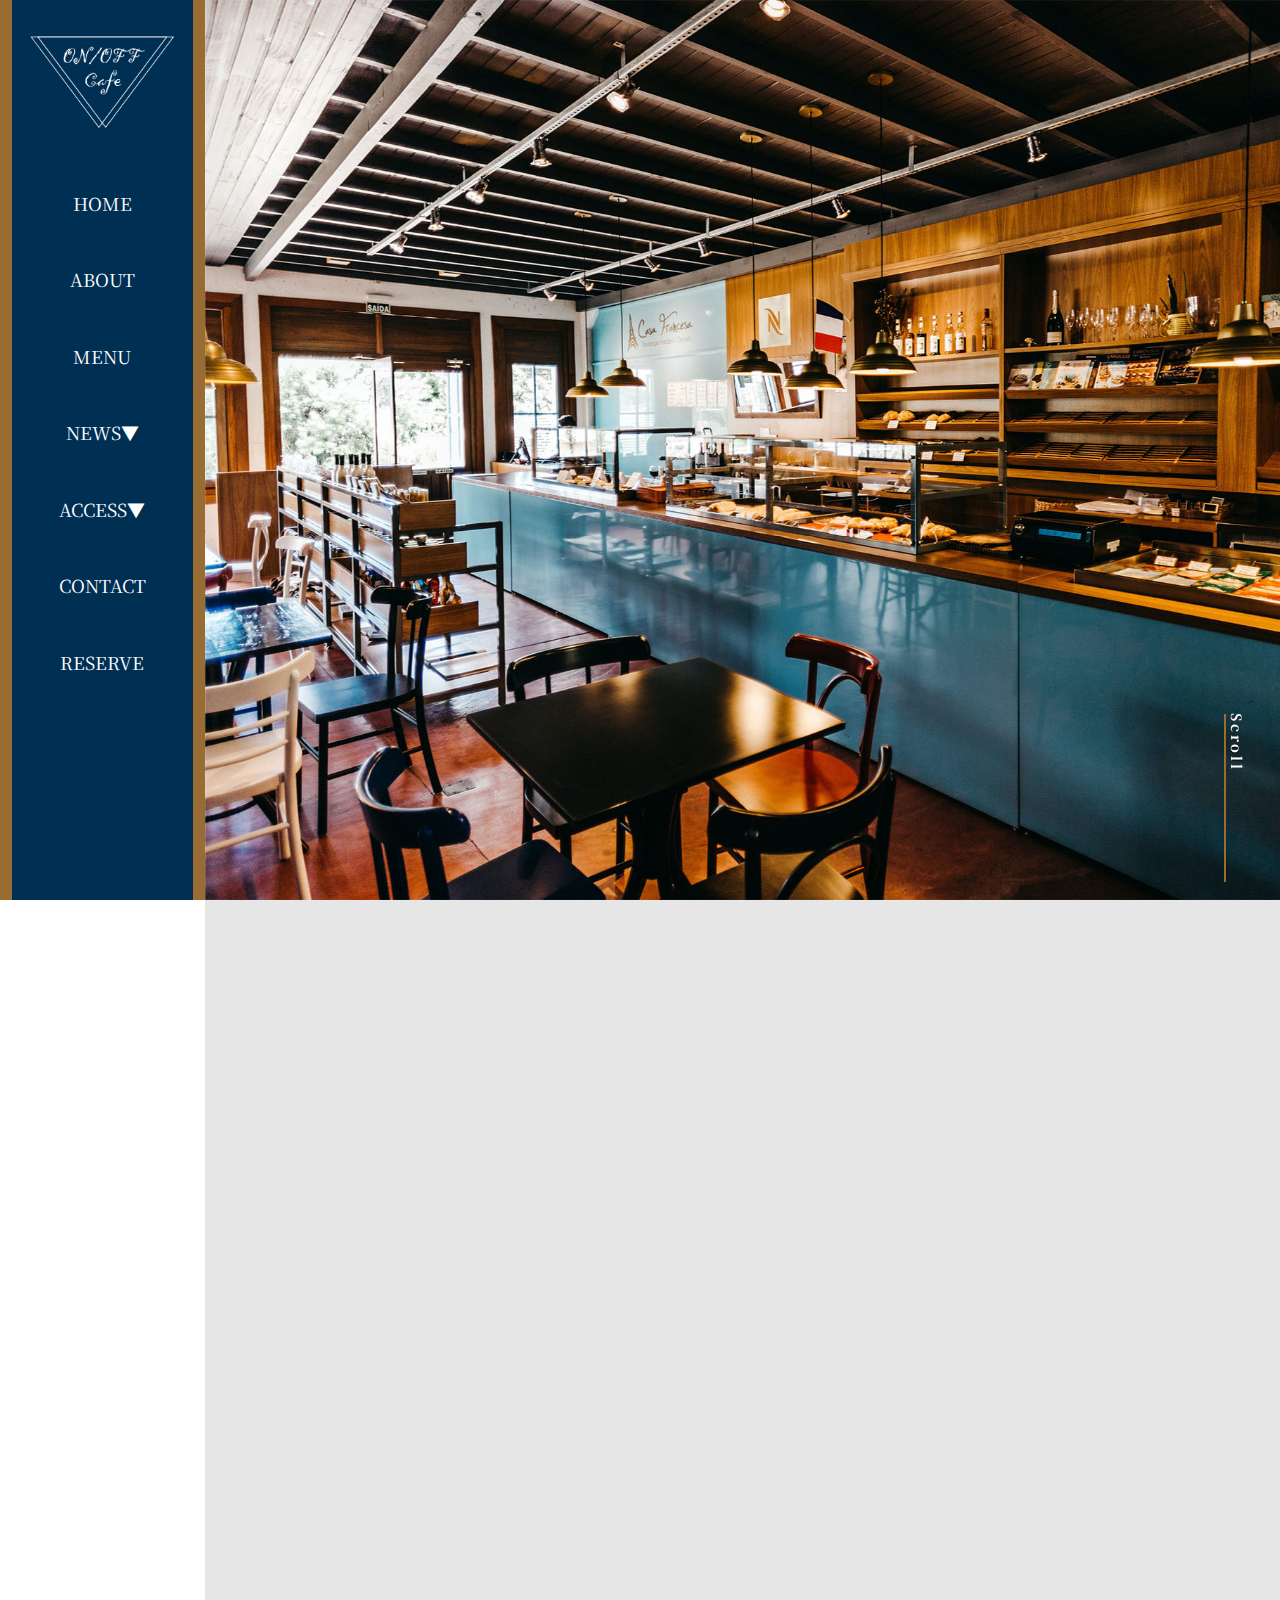
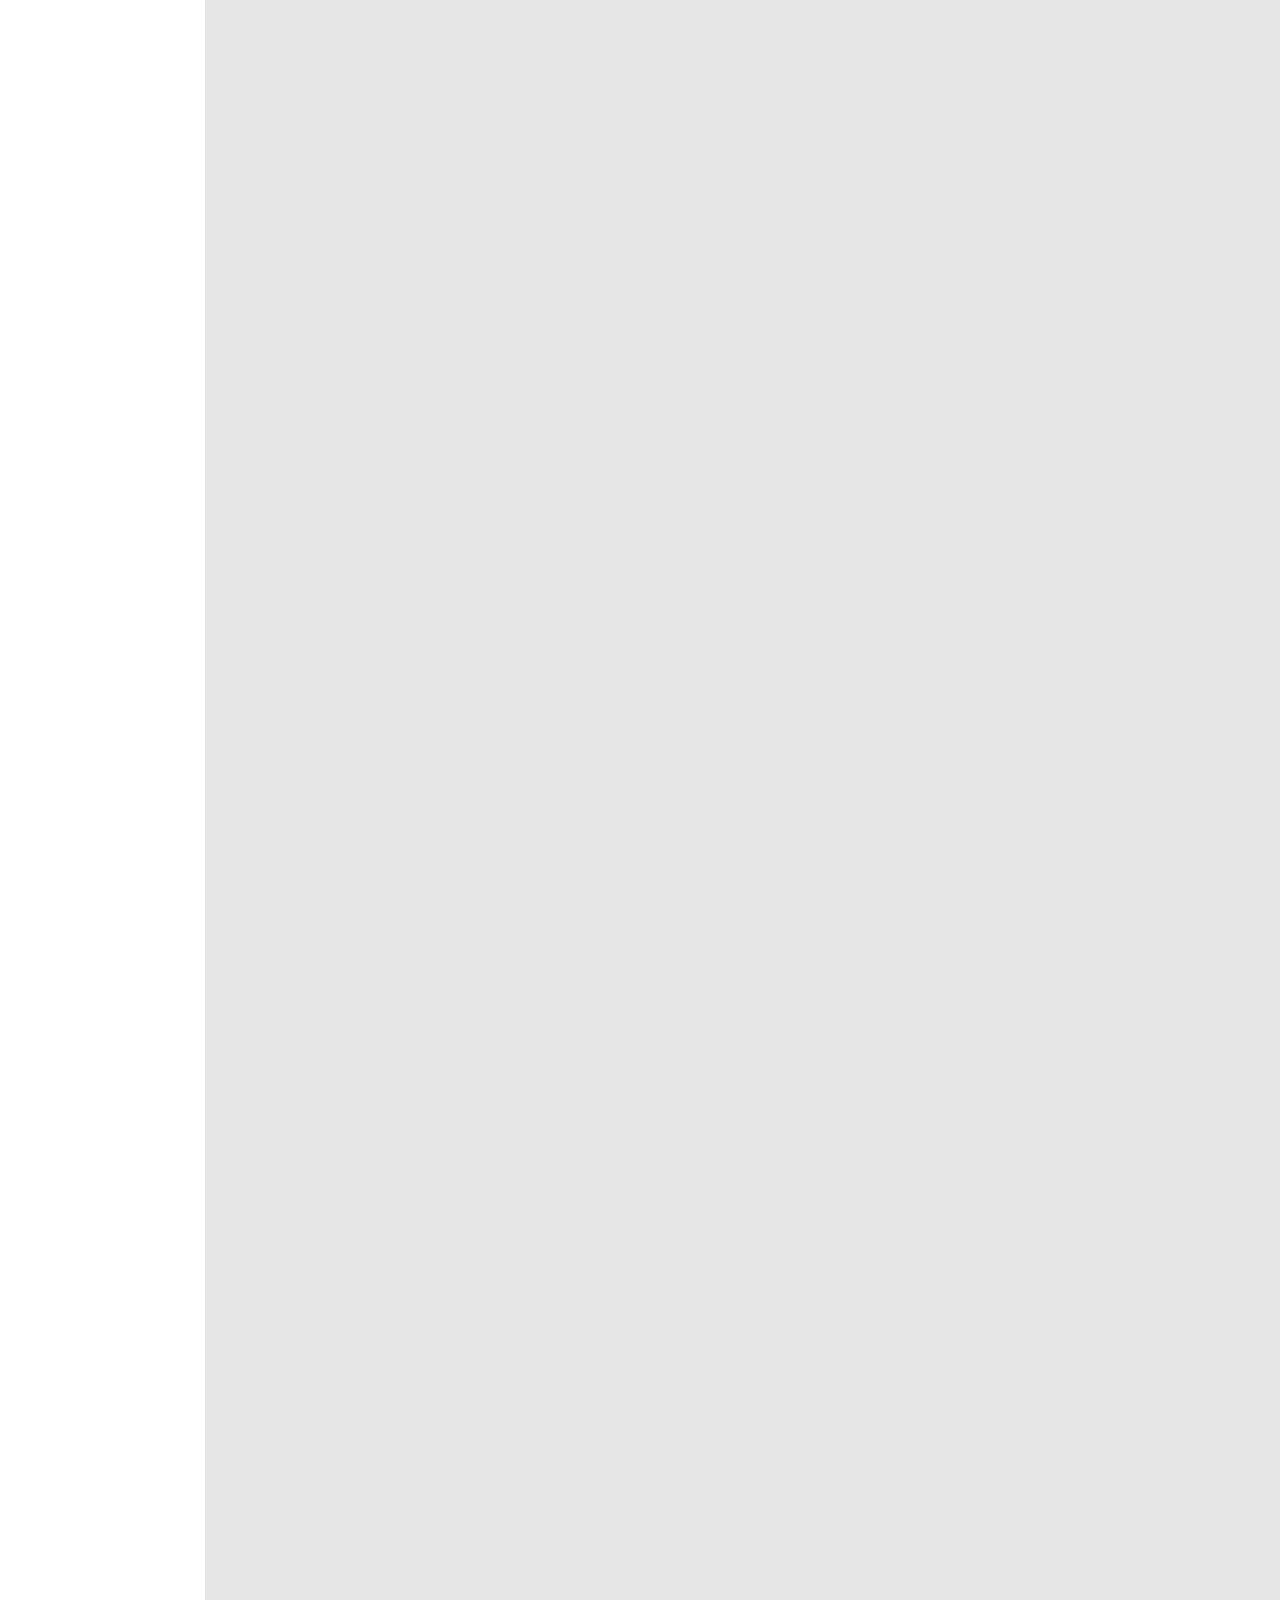
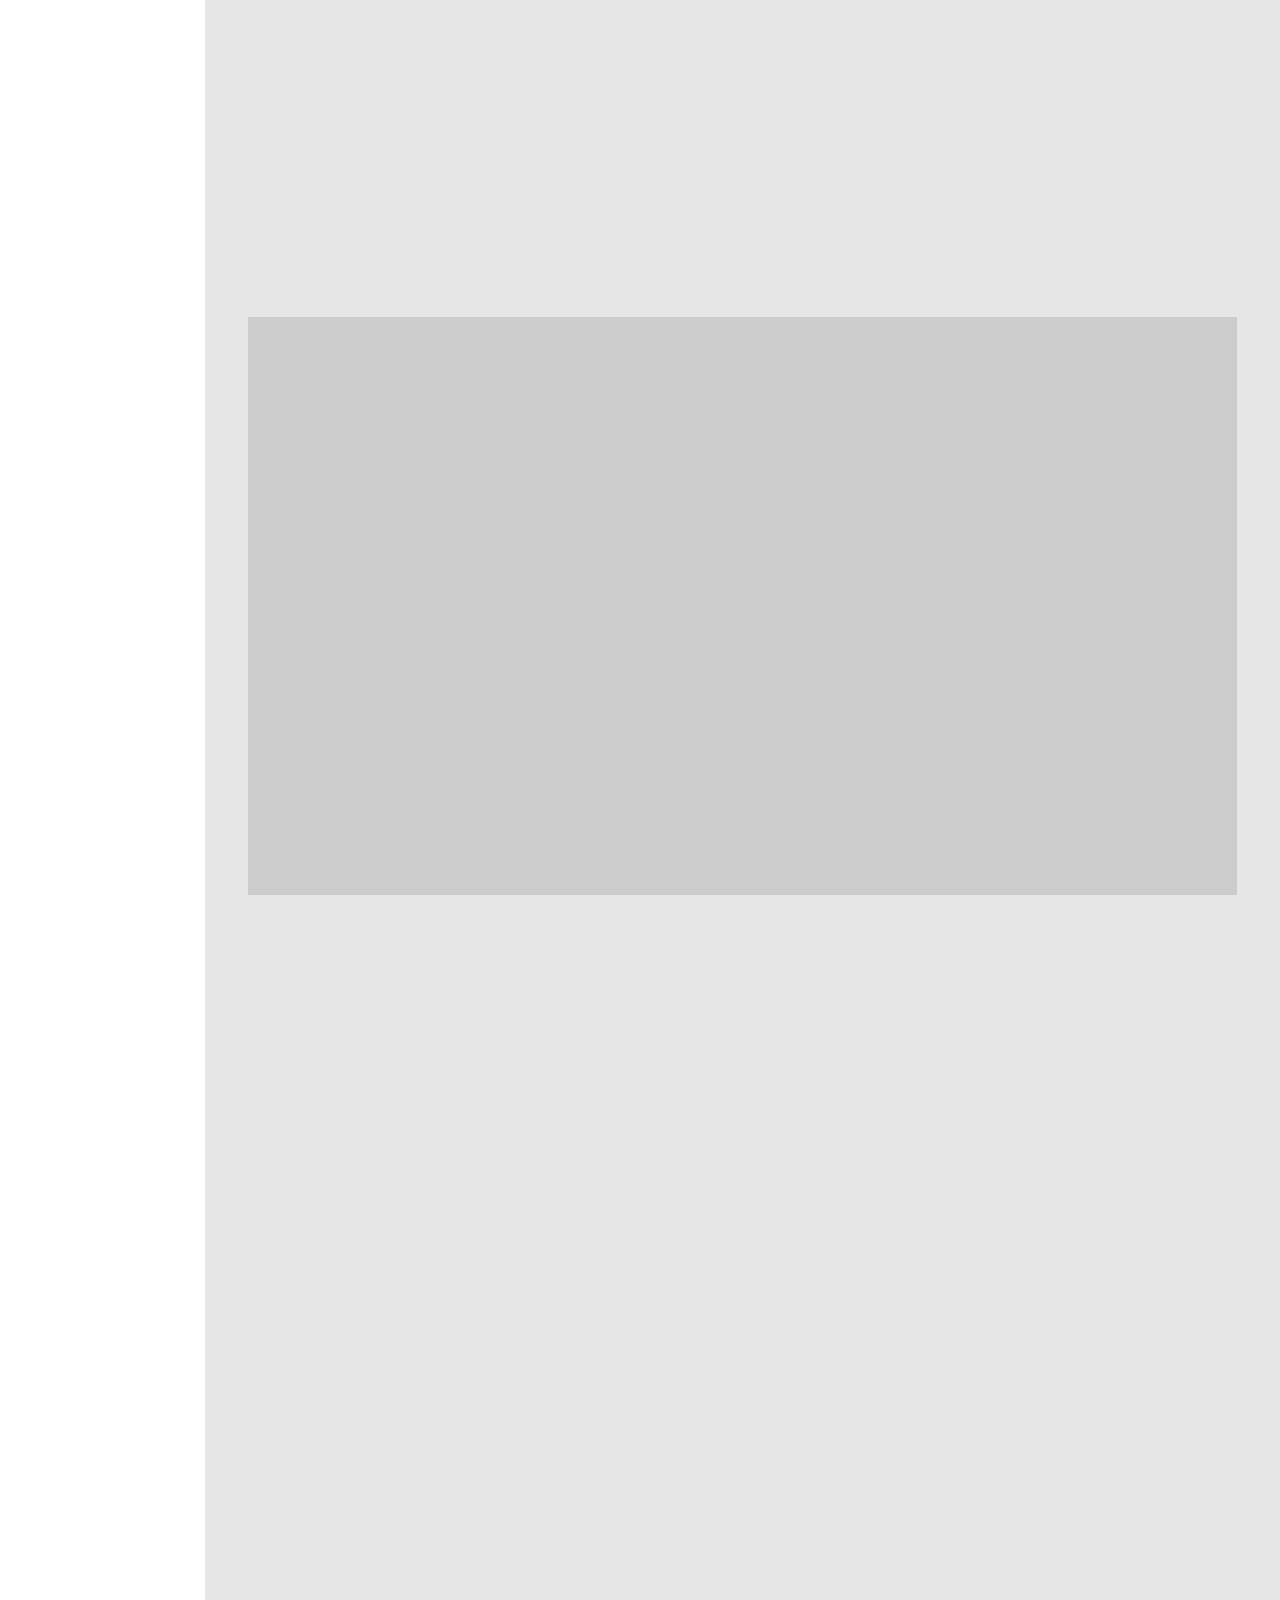
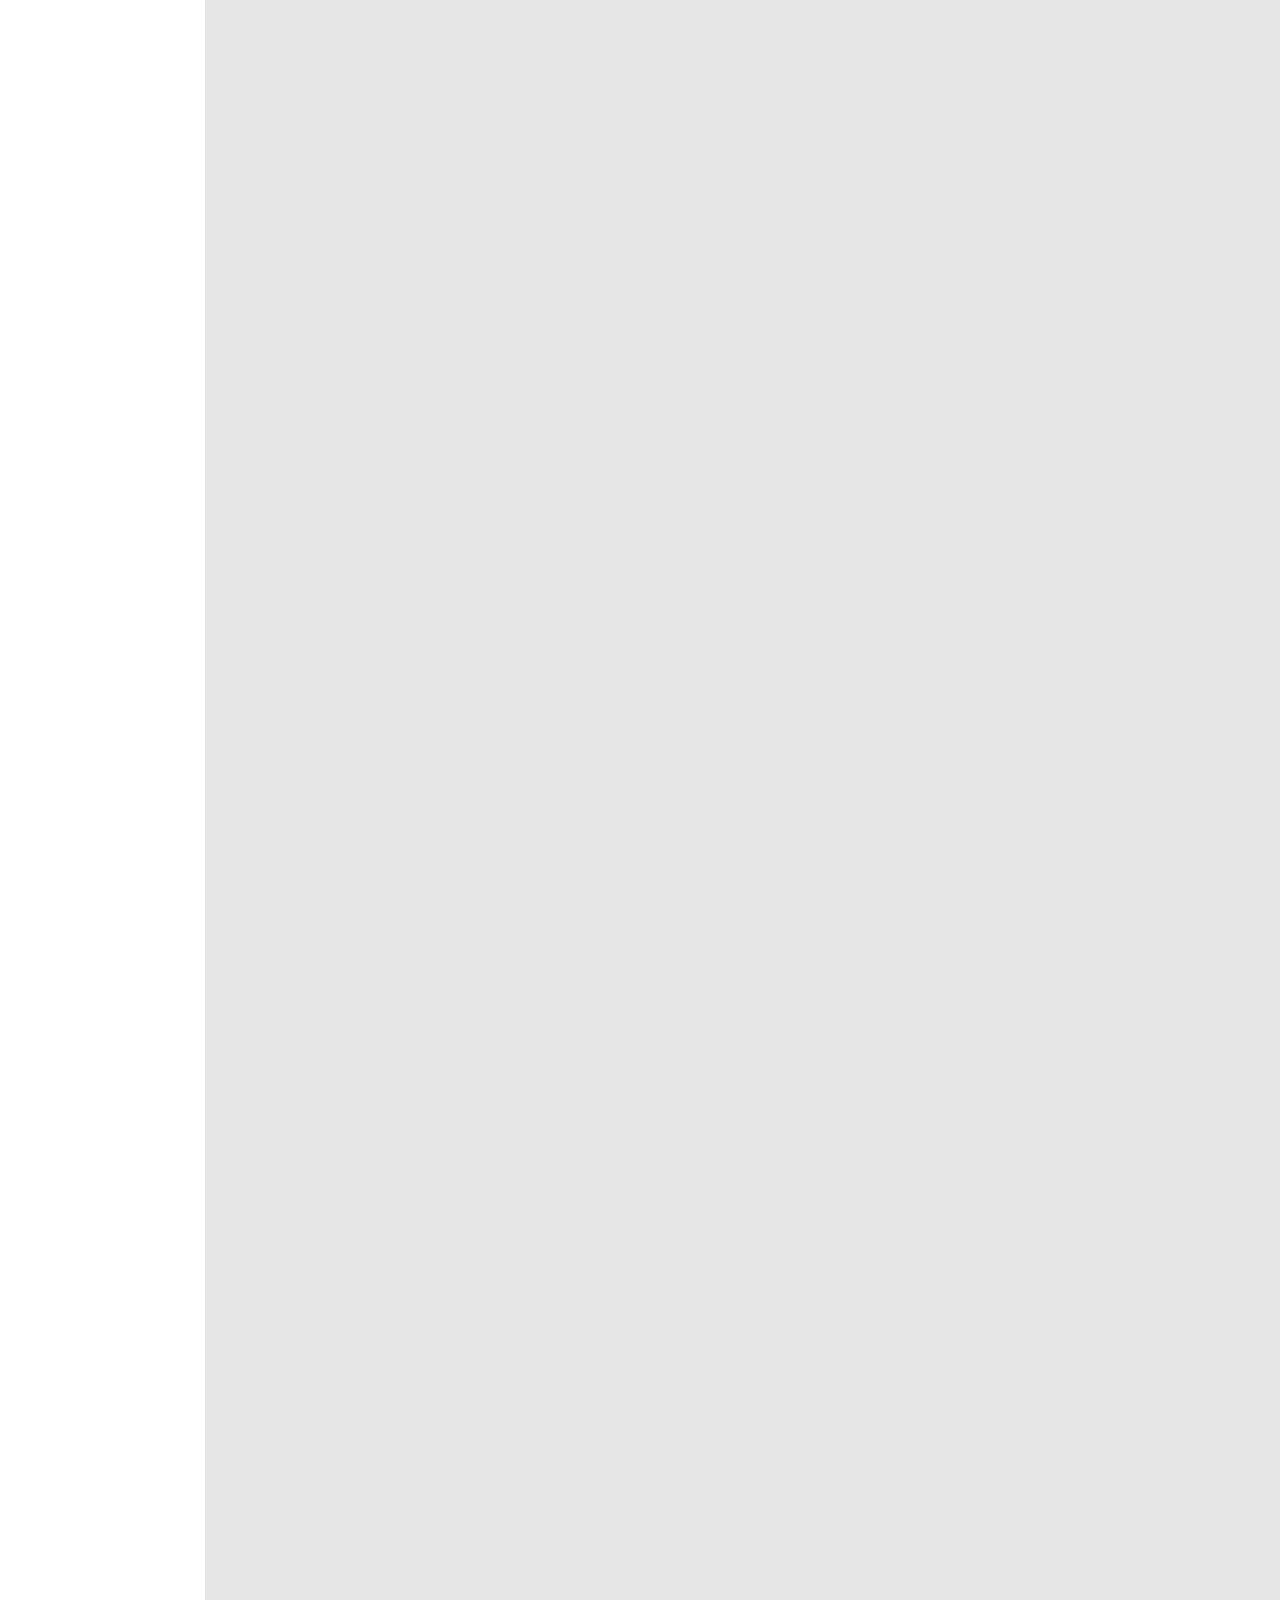
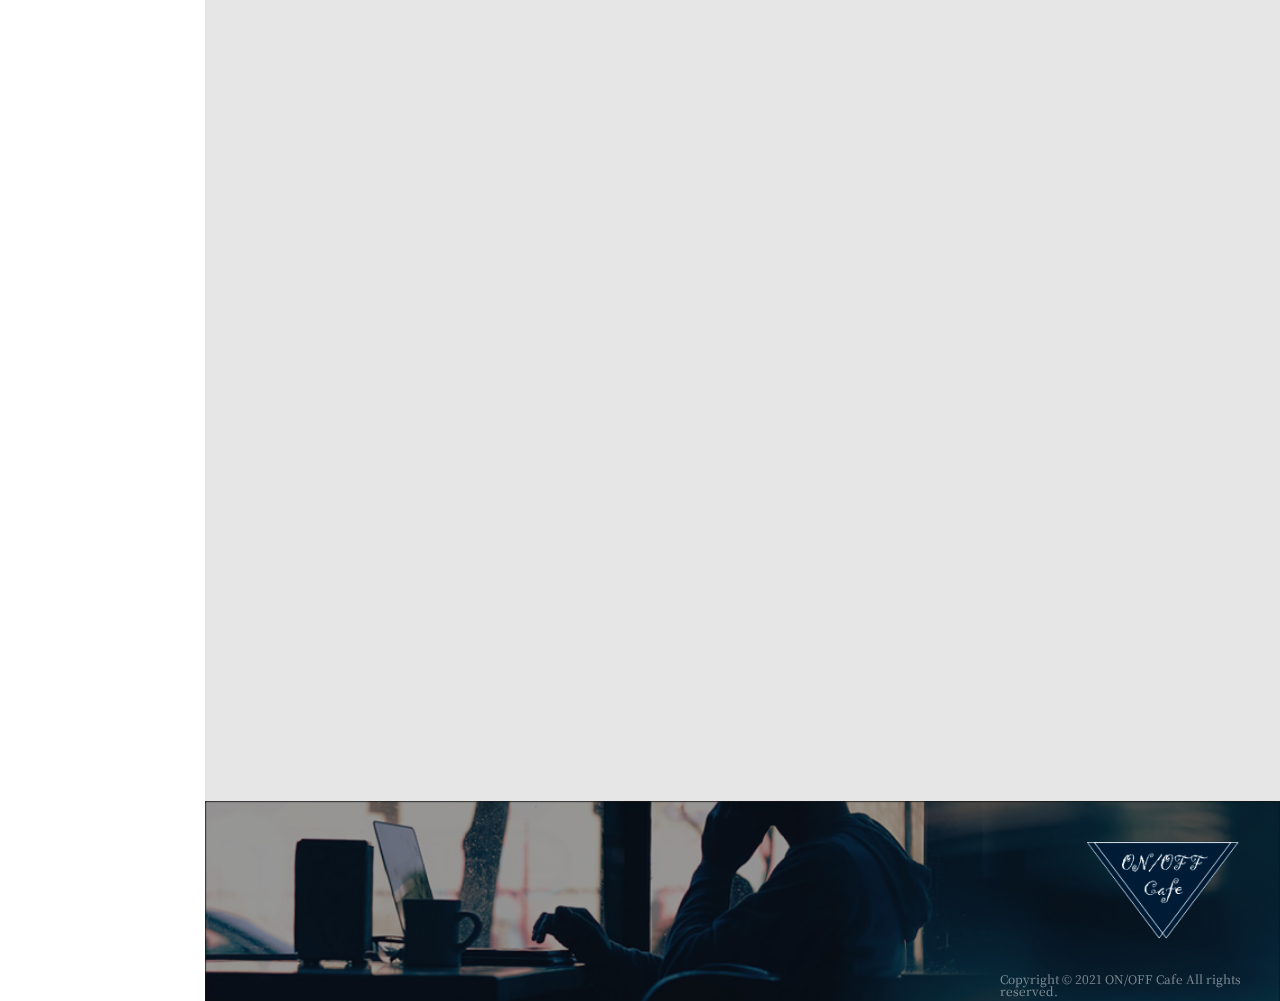
<file: index.html>
<!DOCTYPE html>
<html lang="ja">

<head>
  <meta charset="UTF-8" />
  <title>ON/OFF Cafe 仕事もプライベートも棚卸しできる大阪のカフェ</title>
  <meta name="viewport"
    content="width=device-width, user-scalable=no, initial-scale=1.0, maximum-scale=1.0, minimum-scale=1.0" />
  <link rel="stylesheet" href="css/slick-theme.css" />
  <link rel="stylesheet" href="css/slick.css" />
  <link rel="stylesheet" href="css/style.css" />
  <link href="https://fonts.googleapis.com/css2?family=Noto+Serif+JP:wght@300&display=swap" rel="stylesheet" />
  <link href="https://fonts.googleapis.com/css2?family=Noto+Sans+JP:wght@300&family=Noto+Serif+JP:wght@300&display=swap"
    rel="stylesheet" />
</head>

<body id="indexPage">
  <div class="wrapper">
    <header class="headerTop">
      <h1>
        <a href="index.html"><img src="images/header_logo.png" alt="ON/OFF Cafe ロゴ" /></a>
      </h1>
      <nav class="global-nav">
        <ul>
          <li><a href="index.html">HOME</a></li>
          <li><a href="about.html">ABOUT</a></li>
          <li><a href="menu.html">MENU</a></li>
          <li><a href="index.html#news">NEWS&#9660;</a></li>
          <li><a href="index.html#access">ACCESS&#9660;</a></li>
          <li><a href="contact.html">CONTACT</a></li>
          <li><a href="reserve.html">RESERVE</a></li>
        </ul>
      </nav>
    </header>
    <div class="container">
      <div class="topimg">
        <div class="topArea_cnt">
          <div class="fadeUp_top">
            <p>Relax<br>
              and<br>
              Work
            </p>
          </div>
        </div>
        <div class="scroll">
          <a href="#">Scroll</a>
        </div>
      </div>
      <div class="mainArea">
        <main>
          <article>
            <div class="contents">
              <h1 class="fadeUpTrigger">― HOME</h1>

              <section id="about" class="txtCenter">
                <h2 class="fadeUpTrigger">ABOUT</h2>
                <h3 class="fadeUpTrigger">仕事もプライベートも棚卸しできるカフェ</h3>
                <div class="fadeUpTrigger">
                  <p>
                    外出が難しい世の中になりました<br />
                    家では集中できない仕事や作業<br />
                    自分だけのゆったりとした時間
                  </p>
                  <p>
                    ON/OFF Cafeでは、<br />
                    大人が自分のためにつかう<br />
                    時間と空間をご提供します。
                  </p>
                </div>
              </section>

              <section id="floorimg">
                <div class="txtCenter">
                  <h2 class="fadeUpTrigger">FLOOR IMAGES</h2>
                  <h3 class="fadeUpTrigger">ワークスペースとリラックス空間が分かれたカフェ</h3>
                  <div class="fadeUpTrigger">
                    <p>
                      3Fでは、お仕事や作業ができる空間(ON)、<br />
                      2Fでは、静かにゆったりとやすめる空間(OFF)、<br />
                      1Fでは、そのどちらも楽しめる空間(ON&#38;OFF)、<br />
                      とそれぞれの用途に合ったフロアをご用意しております。
                    </p>
                  </div>
                </div>
                <div class="floor">
                  <div class="step fadeUpTrigger">
                    <img src="images/index_floorimg.png" alt="フロアイメージ画像" />
                  </div>
                  <div class="floor_slide fadeUpTrigger">
                    <div>
                      <img src="images/index_1f.jpg" />
                      <h4>1F</h4>
                      <p>1FのON&#38;OFF FLOORは、<br>
                        ON/OFFどちらも楽しめるスペース。<br>
                        会話に華が咲きます。</p>
                    </div>
                    <div>
                      <img src="images/index_2f.jpg" />
                      <h4>2F</h4>
                      <p>2FのOFF FLOORは、<br>
                        プライベートの棚卸しをするスペース。<br>
                        自分だけのゆったりとした時間を楽しんで。</p>
                    </div>
                    <div>
                      <img src="images/index_3f.jpg" />
                      <h4>3F</h4>
                      <p>3FのON FLOORは、<br>
                        仕事や勉強、作業をするスペース。<br>
                        誰にも邪魔されずに、自分のスイッチをONに。</p>
                    </div>
                  </div>
                </div>
                <div class="fadeLeft fadeUpTrigger">
                  <a class="button fadeLeftTrigger" href="about.html">about more</a>
                </div>
              </section>

              <section id="menu">
                <div class="txtCenter">
                  <h2 class="fadeUpTrigger">MENU</h2>
                  <h3 class="fadeUpTrigger">
                    モーニング・ランチ・カフェ・ディナー豊富なメニューをご用意
                  </h3>
                  <div class="fadeUpTrigger">
                    <p>
                      心と同時にお腹も満たして欲しい。<br />
                      そんな想いから、ON/OFF Cafeでは、<br />
                      美味しいお料理とドリンク、デザートをご用意。
                    </p>
                  </div>
                </div>
                <div class="menuImgbox">
                  <div class="bgextend bgLRextendTrigger menuImg01">
                    <img class="bgappearTrigger" src="images/index_menu01.jpg" alt="">
                  </div>
                  <div class="bgextend bgLRextendTrigger menuImg02">
                    <img class="bgappearTrigger" src="images/index_menu02.jpg" alt="">
                  </div>

                  <div class="fadeLeft fadeUpTrigger">
                    <a class="button fadeLeftTrigger" href="menu.html">menu more</a>
                  </div>
                </div>
              </section>

              <section id="news" class="anchor txtCenter">
                <h2 class="fadeUpTrigger">NEWS</h2>
                <h3 class="fadeUpTrigger">ON/OFF Cafeからのお知らせ</h3>

                <div class="news_info fadeUpTrigger">
                  <dl>
                    <dt>2021/05/25</dt>
                    <dd>
                      営業時間変更のお知らせ<br />

                      緊急事態宣言発令のため、営業時間を下記の通り変更致します。<br />
                      お客様にはご迷惑をおかけいたしますが、よろしくお願い致します。<br />
                      なお、ご予約済のお客様には別途、当店からご連絡させて頂きます。<br />

                      2021/06/01～緊急事態解除まで<br />
                      8:00～20:00 (L.O 19:30)
                    </dd>
                    <dt>2021/02/01</dt>
                    <dd>
                      当店の新型コロナウイルス感染症対策の取り組み<br />

                      当店では、お客様に安心してご利用頂くために、<br />
                      下記取り組みを行っております。<br />

                      アクリル板の設置／手指消毒液の設置／スタッフ・お客様の検温<br />
                      室内機による常時換気／マスクの着用／座席間の確保<br />

                      お客様のご来店を心よりお待ちしております。
                    </dd>
                  </dl>
                </div>
              </section>

              <section id="access" class="anchor txtCenter">
                <h2 class="fadeUpTrigger">ACCESS</h2>
                <h3 class="fadeUpTrigger">ON/OFF Cafe へのアクセス方法</h3>
                <div class="fadeUpTrigger">
                  <p>ご来店を心よりお待ちしております</p>
                  <div class="ggmap">
                    <iframe
                      src="https://www.google.com/maps/embed?pb=!1m18!1m12!1m3!1d6560.376112270525!2d135.49066904709073!3d34.700436421353906!2m3!1f0!2f0!3f0!3m2!1i1024!2i768!4f13.1!3m3!1m2!1s0x6000e68d184cbfed%3A0xcddcd36b1d3ff7b9!2z44CSNTMwLTAwMDEg5aSn6Ziq5bqc5aSn6Ziq5biC5YyX5Yy65qKF55Sw!5e0!3m2!1sja!2sjp!4v1629773583159!5m2!1sja!2sjp"
                      style="border:0;" allowfullscreen="" loading="lazy"></iframe>
                    <!-- <img src="images/index_map.png" alt="ON/OFF Cafeの地図" /> -->
                  </div>
                </div>
                <div class="access_info fadeUpTrigger">
                  <dl>
                    <dt>営業時間</dt>
                    <dd>8:00～23:00 ( L.O 22:00 )</dd>
                    <dt>定休日</dt>
                    <dd>
                      年末年始 ( 12/30,31,01/01,02,03 )
                    </dd>
                    <dt>住所</dt>
                    <dd>大阪府大阪市XXXXX</dd>
                    <dt>行き方</dt>
                    <dd>JRXX駅 XX出口より徒歩5分</dd>
                    <dt>電話番号</dt>
                    <dd>XXX-XXXX-XXXX</dd>
                    <dt>席数</dt>
                    <dd>
                      1F：30席 2F：40席 3F：40席<br />
                      全席禁煙。近隣に喫煙所あり。
                    </dd>
                  </dl>
                </div>
              </section>
            </div>
          </article>
        </main>
      </div>

      <footer id="footer">
        <p id="page-top"><a href="#">Page Top</a></p>
        <a href="index.html"><img src="images/footer_logo.png" alt="ON/OFF Cafe ロゴ"></a>
        <p>Copyright © 2021 ON/OFF Cafe All rights reserved.</p>
      </footer>
    </div>
  </div>
  <script src="https://code.jquery.com/jquery-3.6.0.min.js"
    integrity="sha256-/xUj+3OJU5yExlq6GSYGSHk7tPXikynS7ogEvDej/m4=" crossorigin="anonymous"></script>
  <script src="js/script.js"></script>
  <script src="js/slick.min.js"></script>

</body>

</html>
</file>
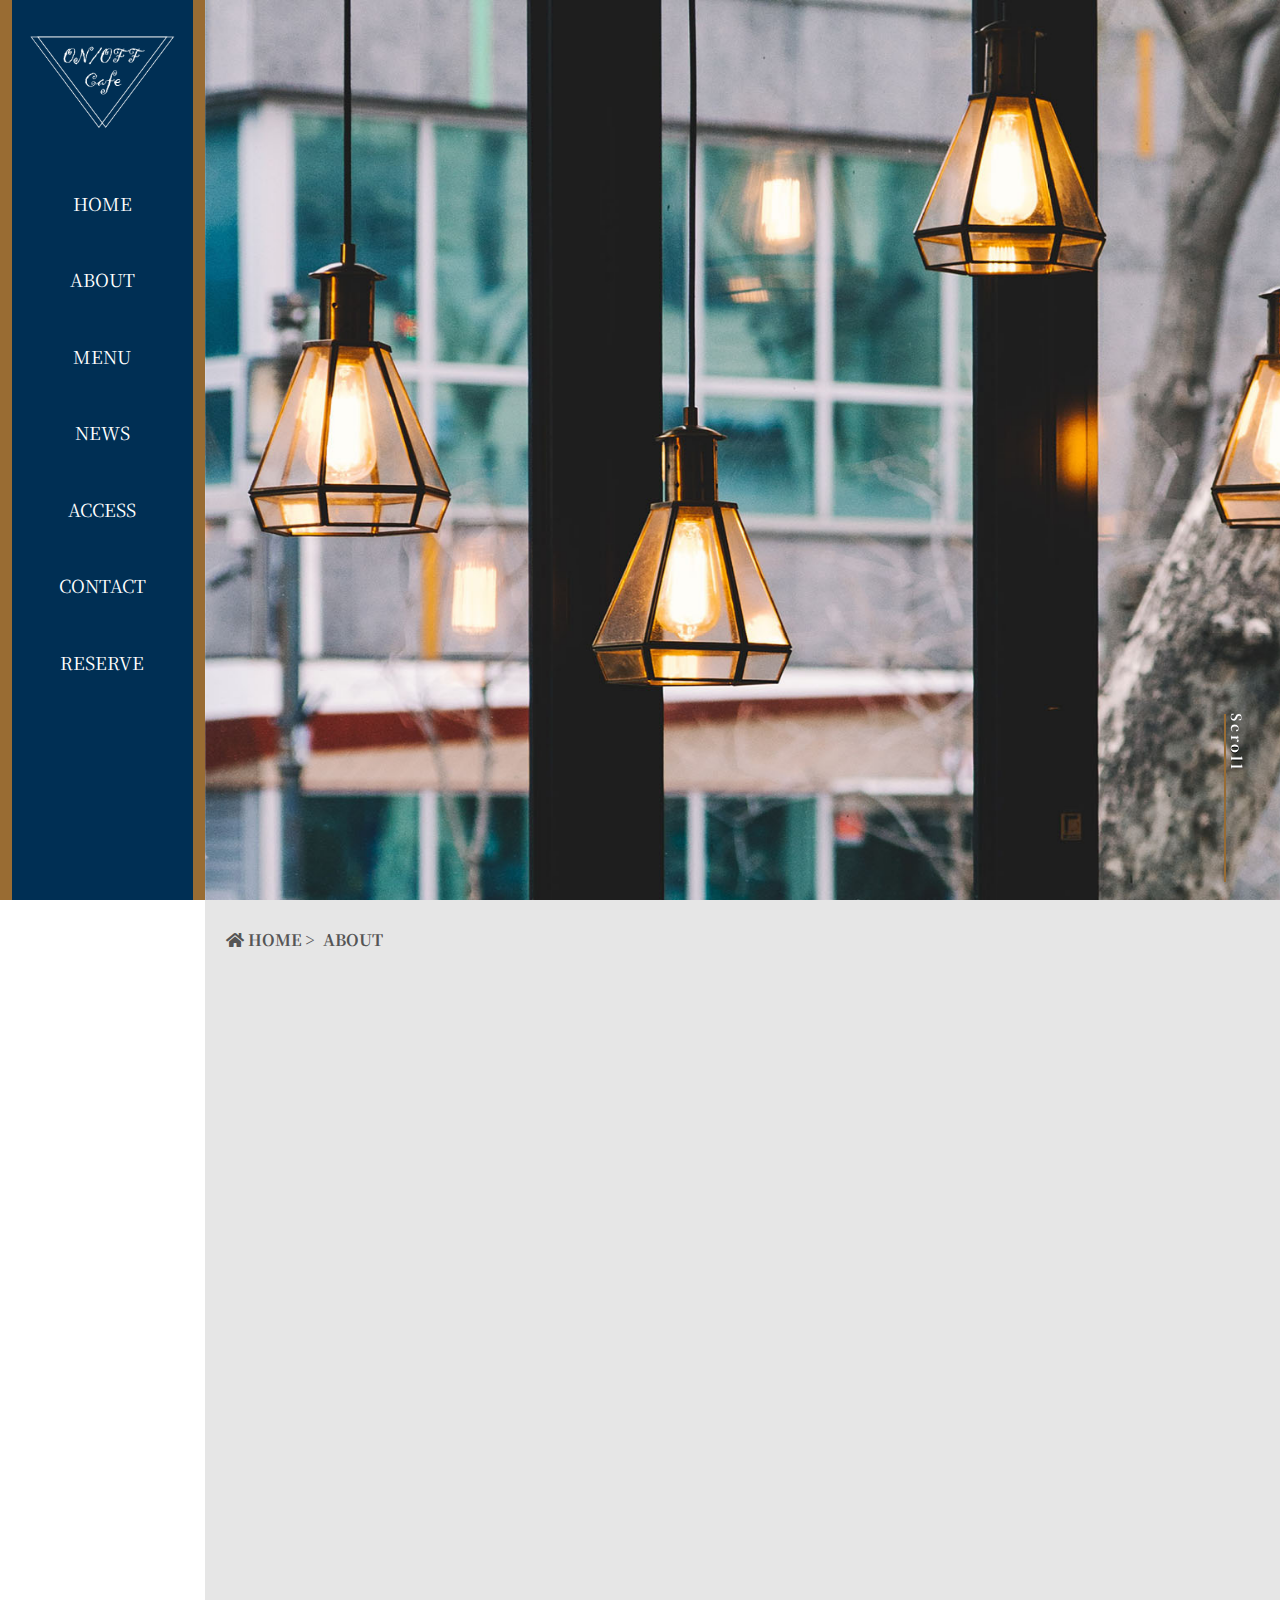
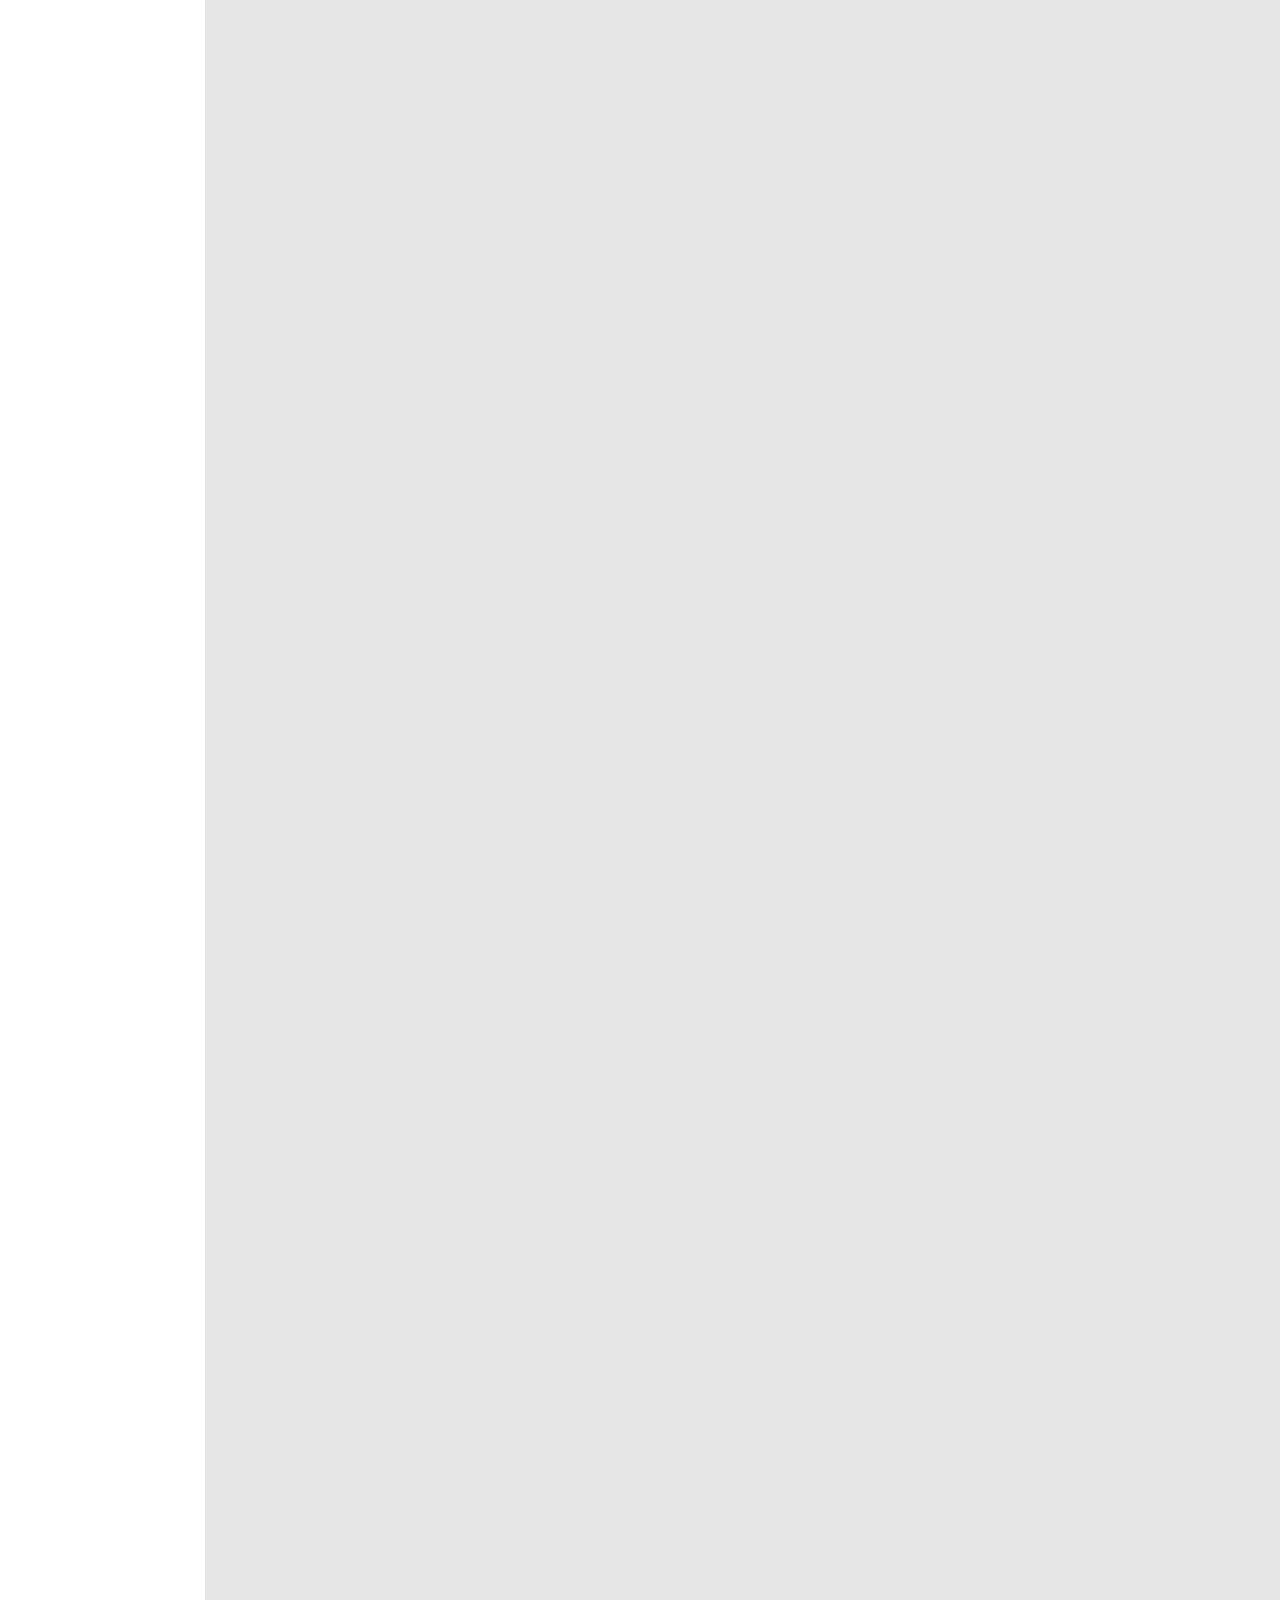
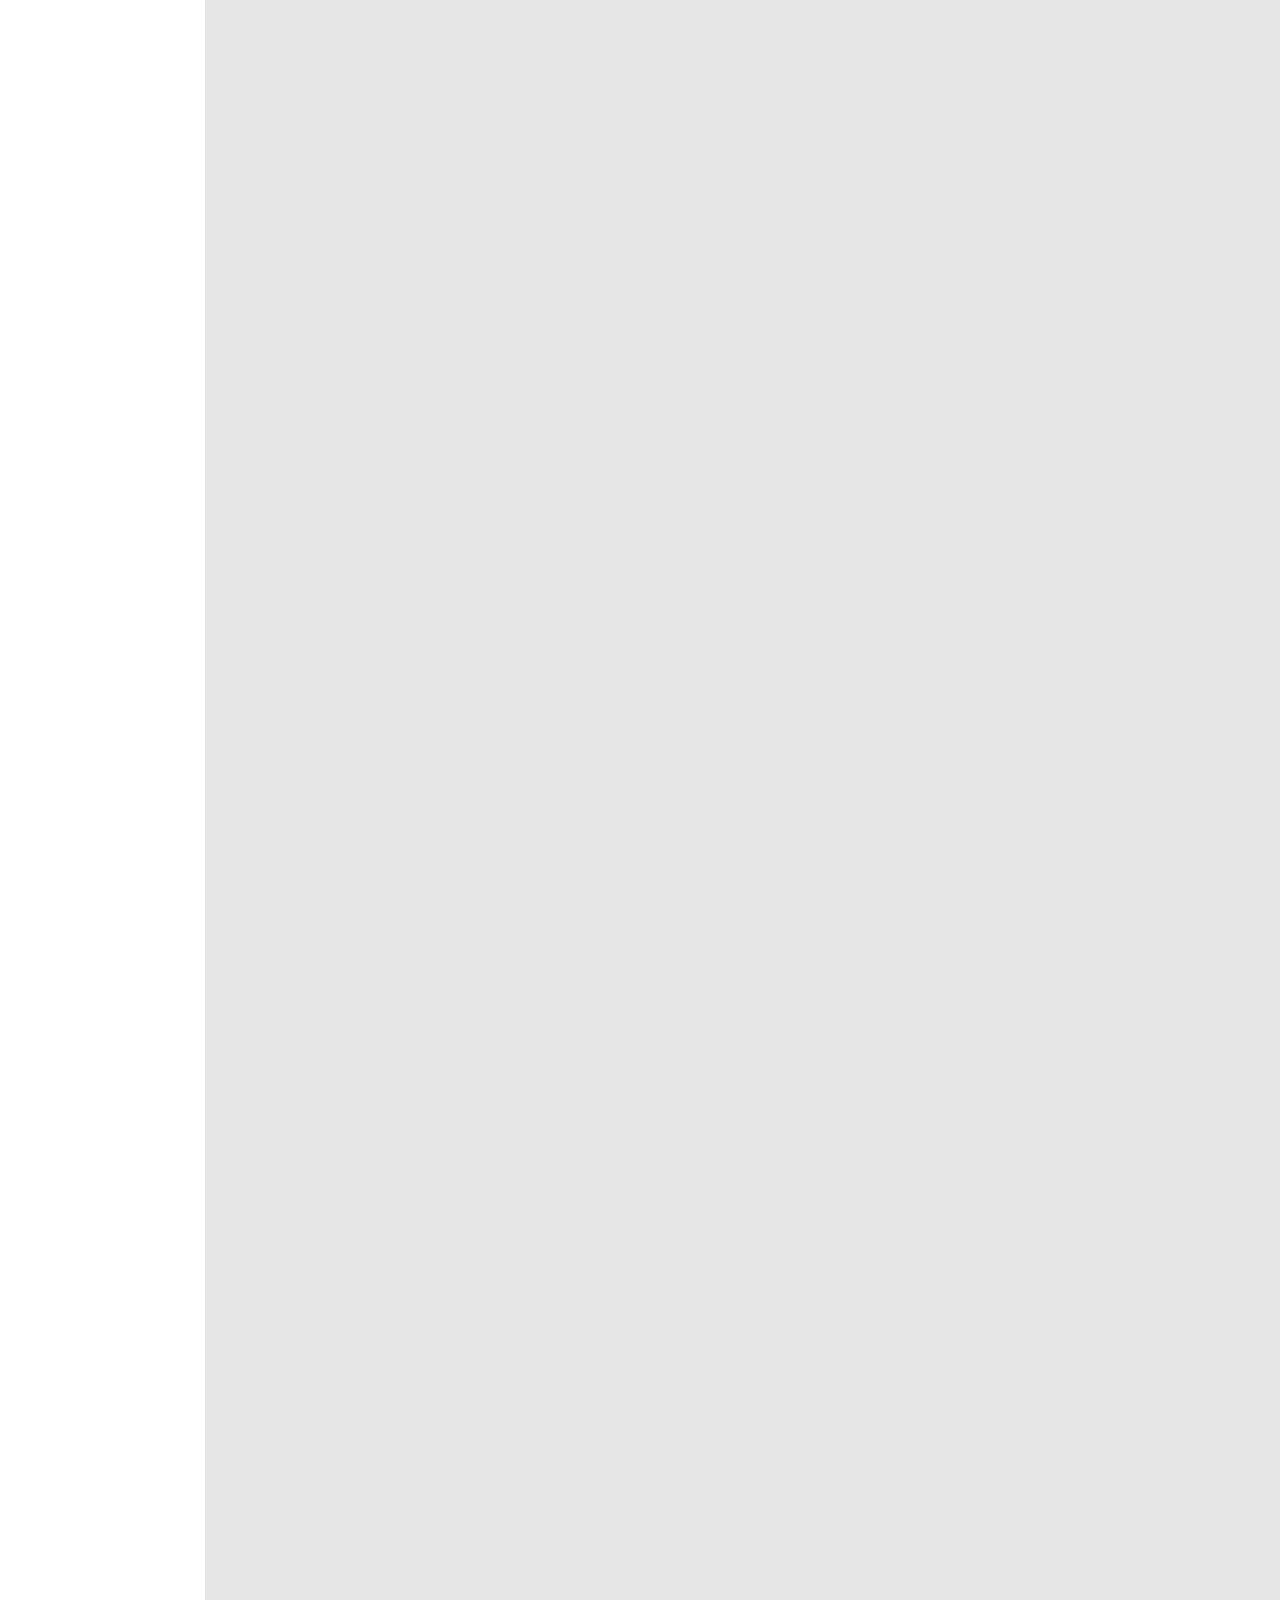
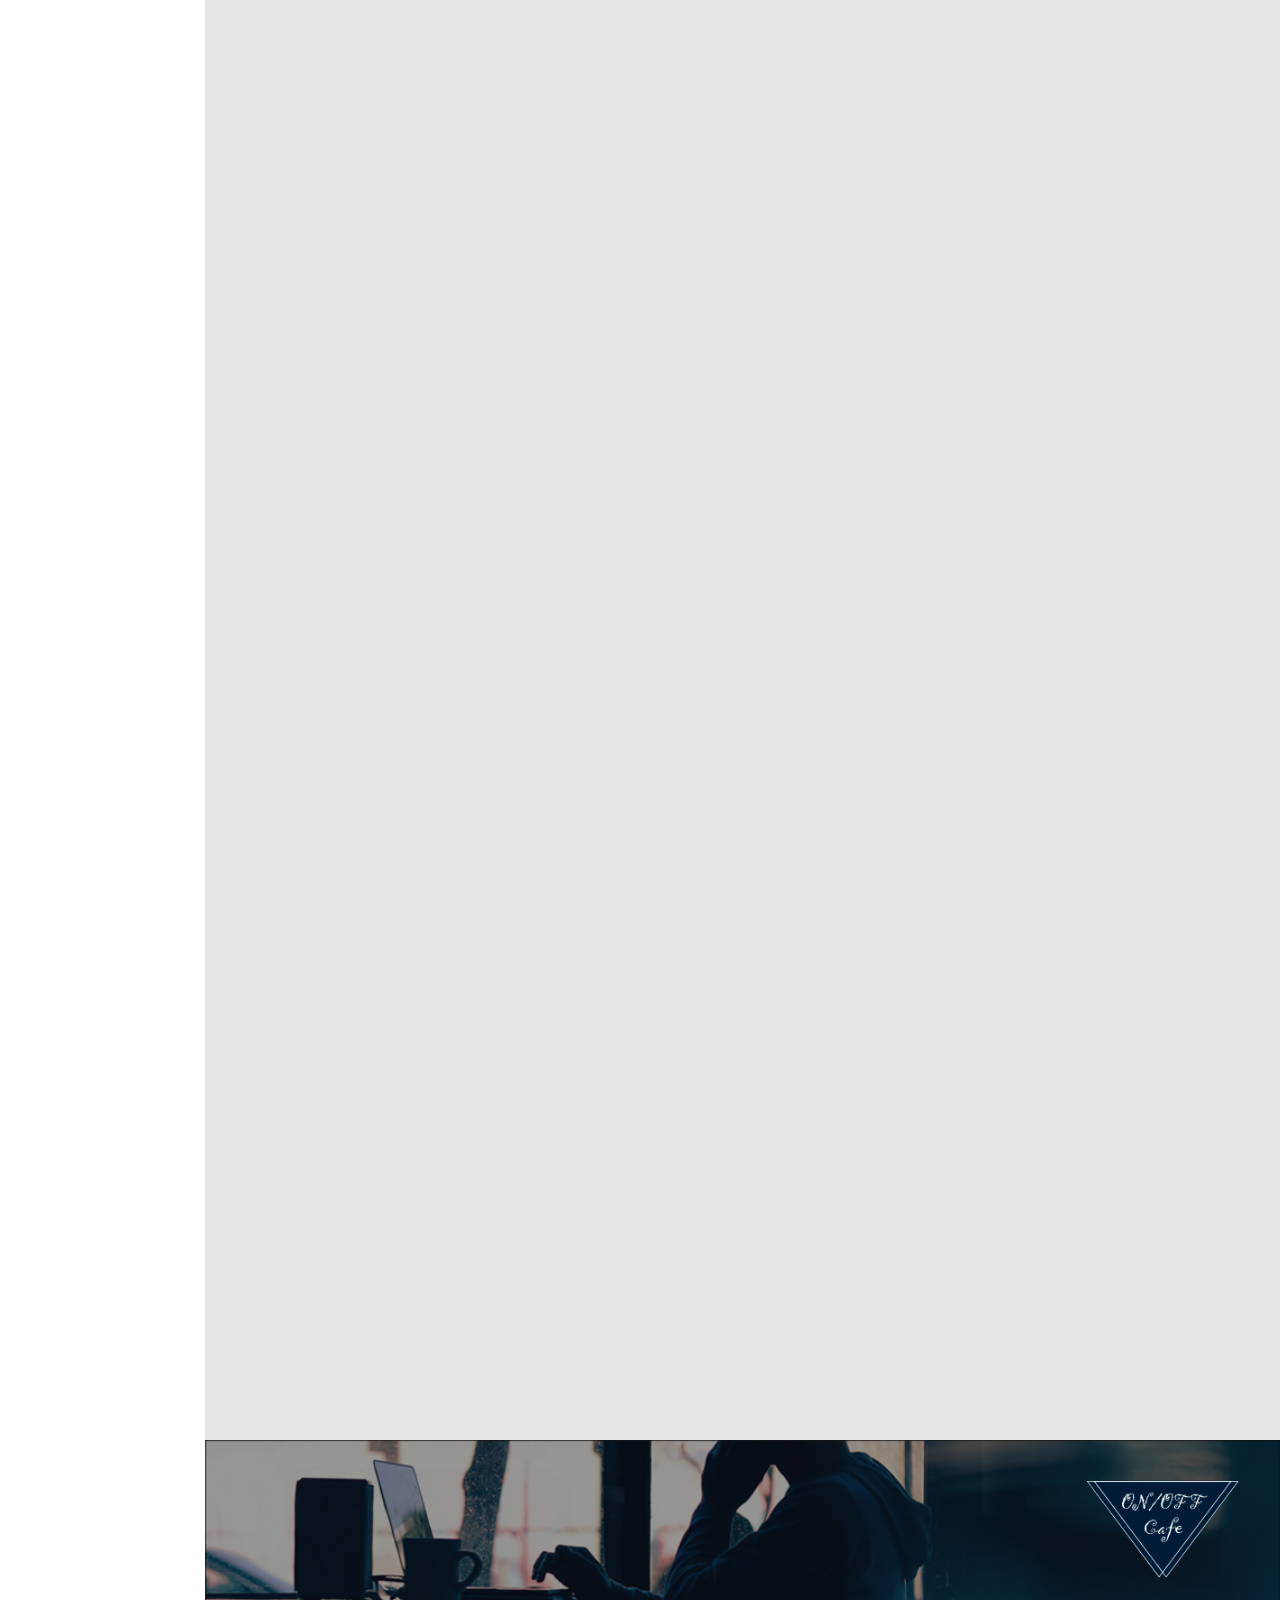
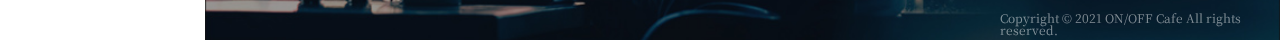
<file: about.html>
<!DOCTYPE html>
<html lang="ja">

<head>
  <meta charset="UTF-8" />
  <title>| ABOUT |ON/OFF Cafe 仕事もプライベートも棚卸しできる梅田のカフェ</title>
  <meta name="viewport"
    content="width=device-width, user-scalable=no, initial-scale=1.0, maximum-scale=1.0, minimum-scale=1.0" />
  <link rel="stylesheet" href="css/slick-theme.css" />
  <link rel="stylesheet" href="css/slick.css" />
  <link rel="stylesheet" href="css/style.css" />
  <link href="https://fonts.googleapis.com/css2?family=Noto+Serif+JP:wght@300&display=swap" rel="stylesheet" />
  <link href="https://fonts.googleapis.com/css2?family=Noto+Sans+JP:wght@300&family=Noto+Serif+JP:wght@300&display=swap"
    rel="stylesheet" />
  <link href="https://use.fontawesome.com/releases/v5.6.1/css/all.css" rel="stylesheet">
</head>

<body id="aboutPage">
  <div class="wrapper">
    <header class="headerTop">
      <h1>
        <a href="index.html"><img src="images/header_logo.png" alt="ON/OFF Cafe ロゴ" /></a>
      </h1>
      <nav class="global-nav">
        <ul>
          <li><a href="index.html">HOME</a></li>
          <li><a href="about.html">ABOUT</a></li>
          <li><a href="menu.html">MENU</a></li>
          <li><a href="index.html#news">NEWS</a></li>
          <li><a href="index.html#access">ACCESS</a></li>
          <li><a href="contact.html">CONTACT</a></li>
          <li><a href="reserve.html">RESERVE</a></li>
        </ul>
      </nav>
    </header>
    <div class="container">
      <div class="topimg">
        <div class="topArea_cnt">
          <div class="fadeUp_top">
            <p>ON/OFF<br>
              Cafe<br>
              について
            </p>
          </div>
        </div>
        <div class="scroll">
          <a href="#">Scroll</a>
        </div>
      </div>

      <div class="mainArea">
        <div class="breadcrumb">
          <ul>
            <li><a href="index.html"><i class="fas fa-home"></i>
                HOME</a></li>
            <li>ABOUT</li>
          </ul>
        </div>
        <main>
          <article>
            <div class="contents">
              <h1 class="fadeUpTrigger">― ABOUT</h1>
              <div class="txtCenter txtMgn">
                <div class="fadeUpTrigger">
                  <p>
                    ON/OFF Cafe とは、”自分の棚卸し”ができるカフェです。
                  </p>
                  <p>
                    仕事(ON)もプライベート(OFF)も忙しい大人が、自分のために使う時間と空間を提供します。<br>
                    皆様が心地よく過ごせますように、フロアごとにコンセプトを設けております。<br>
                    用途に合わせてご利用ください。<br>
                  </p>
                </div>
              </div>
              <div class="floorCts">
                <section id="floorguide">
                  <div class="txtCenter">
                    <h2 class="fadeUpTrigger">FLOOR GUIDE</h2>
                    <h3 class="fadeUpTrigger">ワークスペースとリラックス空間が分かれたカフェ</h3>
                  </div>

                  <div class="floorIntro txtMgn">
                    <div class="step fadeUpTrigger">
                      <img src="images/index_floorimg.png" alt="フロアイメージ画像" />
                    </div>
                    <div class="floorTxt fadeUpTrigger">
                      <p>
                        当店は3階建てのカフェです。<br>
                        フロアごとにコンセプトを設定しております。</p>
                      <p>3Fでは、お仕事や作業ができる空間(ON)、<br>
                        2Fでは、静かにゆったりとやすめる空間(OFF)、<br>
                        1Fでは、そのどちらも楽しめる空間(ON&#38;OFF)、</p>
                      <p>と用途に合わせたフロアをご用意しております。</p>
                    </div>
                  </div>

                  <section id="onfloor">
                    <h3 class="fadeUpTrigger">3F ON FLOOR</h3>
                    <div class="floorIntro">

                      <div class="step fadeUpTrigger">
                        <img src="images/index_3f.jpg" alt="フロアイメージ画像" />
                        <div class="box"></div>
                      </div>
                      <div class="floorTxt fadeUpTrigger">
                        <p>
                          3FのON FLOOR は、<br>
                          仕事や勉強、作業をするスペース。<br>
                          誰にも邪魔されずに、自分のスイッチをONに。</p>

                        <p class="txtsmall">
                          ・3Fへの入場には、専用のカードキーが必要になります。<br>
                          <span class="txttab">(ご来店の際、カウンターにてお渡し) </span><br>
                          ・ご予約優先。満席の場合はご了承ください。<br>
                          ・中学生以上からご利用いただけます。<br>
                          ・時間ごとに、ご利用料金が発生します。<br>
                          ・料金については、下記PRICE LISTをご参照ください。
                        </p>
                      </div>
                    </div>

                    <div id="price">
                      <h4 class="fadeUpTrigger">－ PRICE LIST －</h4>
                      <div class="lineTrigger">
                        <div class="line2">
                          <div class="lineinappear">
                            <img src="images/about_plice_bkg.png" alt="">
                            <div class="priceTxt">
                              <p>member<br>
                                会員
                              </p>
                              <dl>
                                <dt>フルタイム会員</dt>
                                <dd>16,500yen／月</dd>
                              </dl>
                              <dl>
                                <dt>デイタイム会員</dt>
                                <dd>11,000yen／月</dd>
                              </dl>
                              <dl>
                                <dt>アフター5会員</dt>
                                <dd>9,800yen／月</dd>
                              </dl>
                              <p>visitor<br>
                                一般
                              </p>
                              <dl>
                                <dt>1時間料金</dt>
                                <dd>500yen／時間</dd>
                              </dl>
                              <dl>
                                <dt>1日料金</dt>
                                <dd>11,000yen／日</dd>
                              </dl>
                            </div>
                          </div>
                        </div>
                      </div>
                    </div>
                    <div class="fadeLeft fadeUpTrigger">
                      <a class="button fadeLeftTrigger" href="reserve.html">reserve</a>
                    </div>
                  </section>

                  <section id="floor02">
                    <h3 class="fadeUpTrigger">2F OFF FLOOR</h3>
                    <div class="floorIntro">
                      <div class="step fadeUpTrigger">
                        <img src="images/index_2f.jpg" alt="フロアイメージ画像" />
                        <div class="box"></div>
                      </div>
                      <div class="floorTxt fadeUpTrigger">
                        <p>
                          2FのOFF FLOORは、<br>
                          プライベートの棚卸しをするスペース。<br>
                          心と体のスイッチをOFFにして、<br>
                          自分だけのゆったりとした時間を楽しんで</p>
                        <p class="txtsmall">
                          ・2Fは、予約制ではありません。<br>
                          ・中学生以上からご利用いただけます。
                        </p>
                      </div>
                    </div>
                  </section>

                  <section id="floor01">
                    <h3 class="fadeUpTrigger">1F ON&#38;OFF FLOOR</h3>
                    <div class="floorIntro">
                      <div class="step fadeUpTrigger">
                        <img src="images/index_1f.jpg" alt="フロアイメージ画像" />
                        <div class="box"></div>
                      </div>
                      <div class="floorTxt fadeUpTrigger">
                        <p>
                          1FのON/OFF FLOORは、<br>
                          ON/OFFどちらも楽しめるスペース。<br>
                          会話を楽しみたい・お子様連れの方は<br>
                          1Fをご利用ください。</p>
                        <p class="txtsmall">
                          ・1Fは、予約制ではありません。<br>
                          ・未就学児の方も保護者同伴のもとご利用いただけます。
                        </p>
                      </div>
                    </div>
                  </section>
                </section>
              </div>
            </div>

            <div class="window"></div>

            <div id="links">

              <div class="linkMenu fadeUpTrigger">
                <a href="menu.html">
                  <div class="links-wrap">
                    <div class="linksBox">
                      <div class="linksTxt">
                        <p>豊富なメニューもご用意</p>
                      </div>
                      <i class="fas fa-angle-right"></i>
                      <div class="">
                        <p>MENU</p>
                      </div>

                    </div>
                  </div>
                </a>
              </div>

              <div class="linkAccess fadeUpTrigger">
                <a href="index.html#access">
                  <div class="links-wrap">
                    <div class="linksBox">
                      <div class="linksTxt">
                        <p>当店へのアクセス方法</p>
                      </div>
                      <i class="fas fa-angle-right"></i>
                      <div class="linksBtn">
                        <p>ACCESS</p>
                      </div>
                    </div>
                  </div>
                </a>
              </div>
            </div>

          </article>
        </main>
      </div>

      <footer id="footer">
         <p id="page-top"><a href="#">Page Top</a></p> 
        <a href="index.html"><img src="images/footer_logo.png" alt="ON/OFF Cafe ロゴ"></a>
        <p>Copyright © 2021 ON/OFF Cafe All rights reserved.</p>
      </footer>
    </div>
  </div>
  <script src="https://code.jquery.com/jquery-3.6.0.min.js"
    integrity="sha256-/xUj+3OJU5yExlq6GSYGSHk7tPXikynS7ogEvDej/m4=" crossorigin="anonymous"></script>
  <script src="js/script.js"></script>
  <script src="js/slick.min.js"></script>

</body>

</html>
</file>
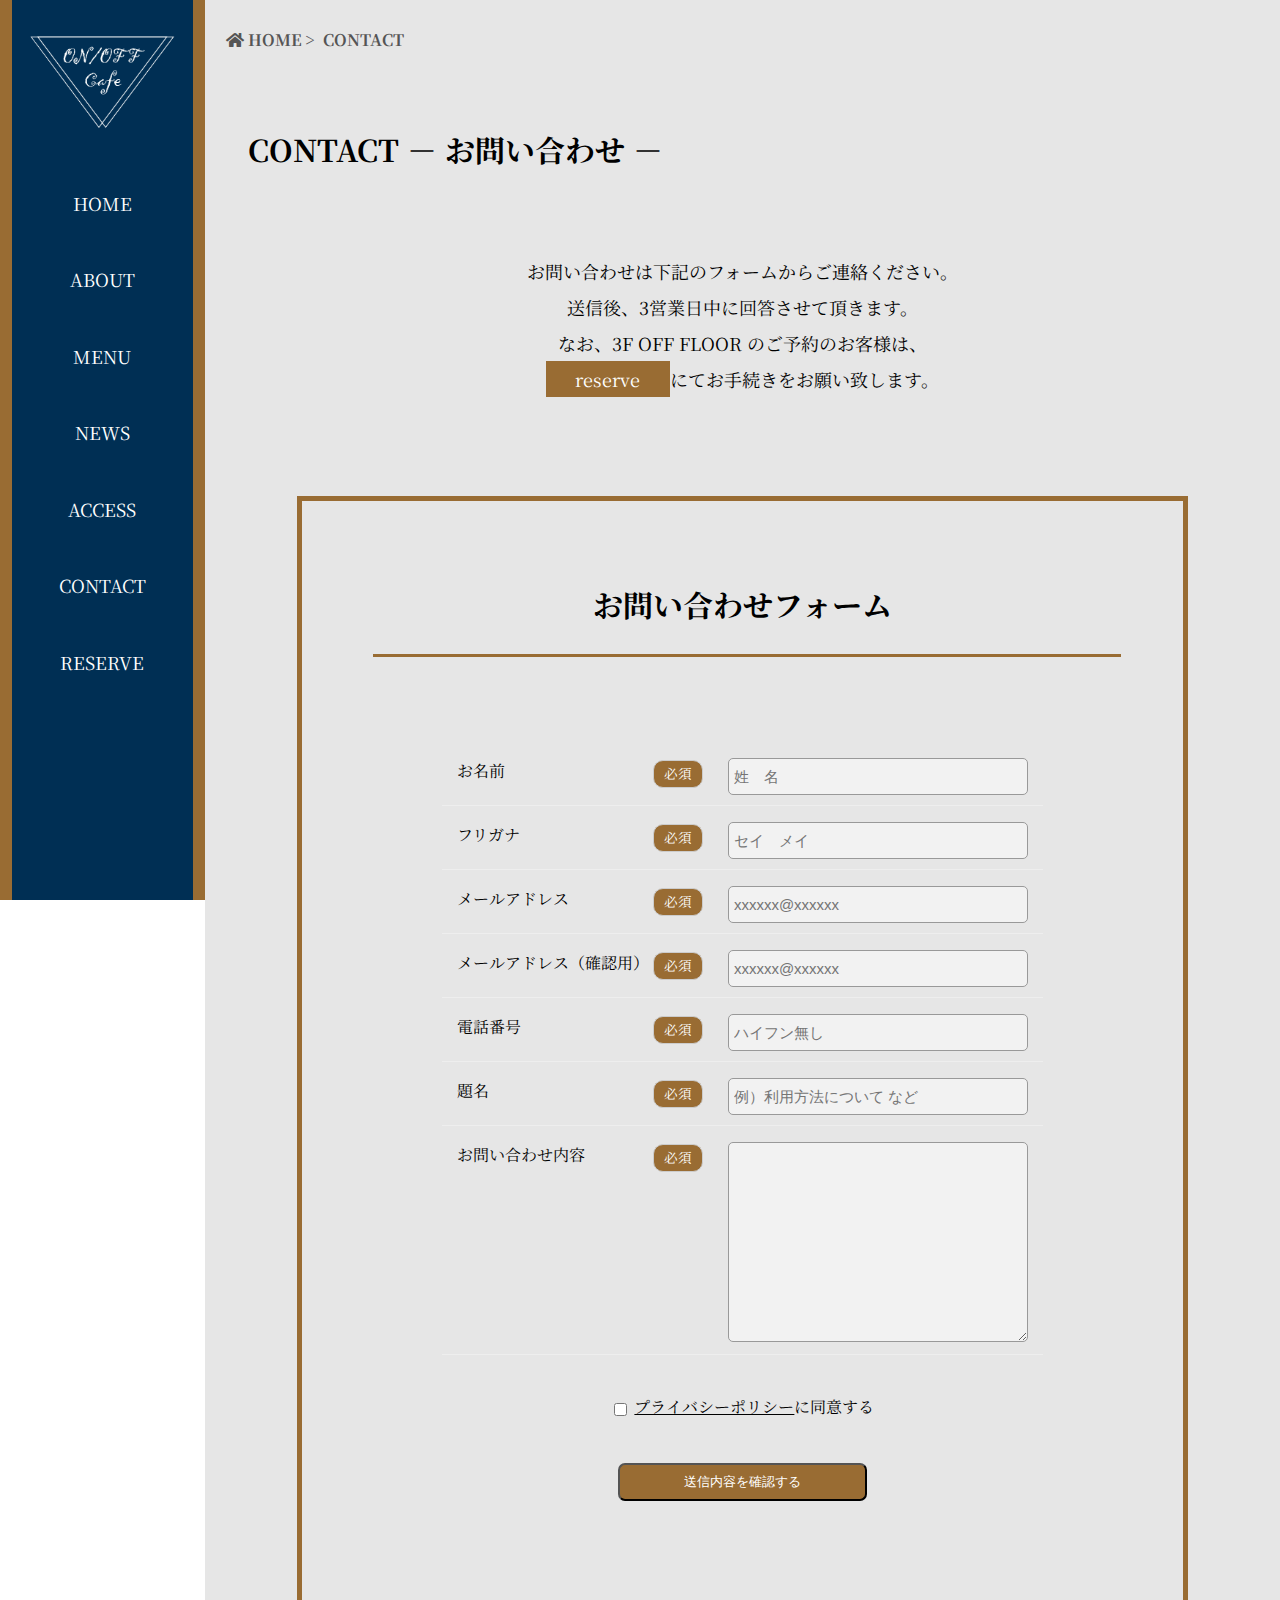
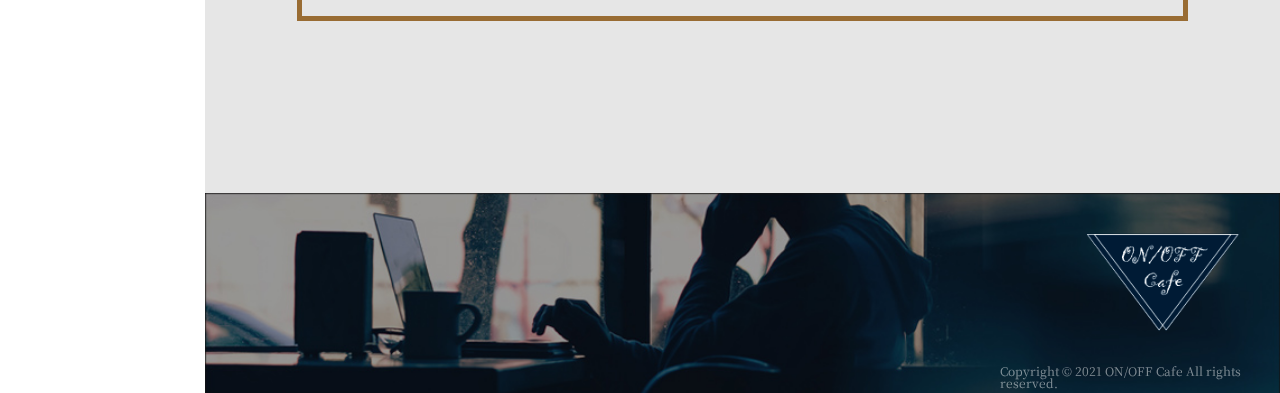
<file: contact.html>
<!DOCTYPE html>
<html lang="ja">

<head>
  <meta charset="UTF-8" />
  <title>| CONTACT | ON/OFF Cafe 仕事もプライベートも棚卸しできる梅田のカフェ</title>
  <meta name="viewport"
    content="width=device-width, user-scalable=no, initial-scale=1.0, maximum-scale=1.0, minimum-scale=1.0" />
  <link rel="stylesheet" href="css/slick-theme.css" />
  <link rel="stylesheet" href="css/slick.css" />
  <link rel="stylesheet" href="css/style.css" />
  <link href="https://fonts.googleapis.com/css2?family=Noto+Serif+JP:wght@300&display=swap" rel="stylesheet" />
  <link href="https://fonts.googleapis.com/css2?family=Noto+Sans+JP:wght@300&family=Noto+Serif+JP:wght@300&display=swap"
    rel="stylesheet" />
  <link href="https://use.fontawesome.com/releases/v5.6.1/css/all.css" rel="stylesheet">
</head>

<body id="contactPage">
  <div class="wrapper">
    <header class="headerTop">
      <h1>
        <a href="index.html"><img src="images/header_logo.png" alt="ON/OFF Cafe ロゴ" /></a>
      </h1>
      <nav class="global-nav">
        <ul>
          <li><a href="index.html">HOME</a></li>
          <li><a href="about.html">ABOUT</a></li>
          <li><a href="menu.html">MENU</a></li>
          <li><a href="index.html#news">NEWS</a></li>
          <li><a href="index.html#access">ACCESS</a></li>
          <li><a href="contact.html">CONTACT</a></li>
          <li><a href="reserve.html">RESERVE</a></li>
        </ul>
      </nav>
    </header>
    <div class="container">

      <div class="mainArea">
        <div class="breadcrumb">
          <ul>
            <li><a href="index.html"><i class="fas fa-home"></i>
                HOME</a></li>
            <li>CONTACT</li>
          </ul>
        </div>
        <main>
          <article>
            <div class="contents">
              <h1 class="">CONTACT － お問い合わせ －</h1>
              <div class="contactTxt">
                <p>
                  お問い合わせは下記のフォームからご連絡ください。<br>
                  送信後、3営業日中に回答させて頂きます。<br>
                  なお、3F OFF FLOOR のご予約のお客様は、<br>
                  <a class="rsvBtn" href="reserve.html">reserve</a>にてお手続きをお願い致します。
                </p>
              </div>

              <div class="contactCts">
                <section id="contact">
                  <h2 class="txtCenter">お問い合わせフォーム</h2>

                  <form action="#" method="post">
                    <table>
                      <tr>
                        <th class="hissu"><label for="name">お名前</label></th>
                        <td><input id="name" type="text" name="name" placeholder="姓　名" required></td>
                      </tr>
                      <tr>
                        <th class="hissu"><label for="kananame">フリガナ</label></th>
                        <td><input id="kananame" type="text" name="kananame" placeholder="セイ　メイ" required></td>
                      </tr>
                      <tr>
                        <th class="hissu"><label for="mail">メールアドレス</label></th>
                        <td><input id="mail" type="email" name="mail" placeholder="xxxxxx@xxxxxx" required></td>
                      </tr>
                      <tr>
                        <th class="hissu"><label for="mail02">メールアドレス（確認用）</label></th>
                        <td><input id="mail02" type="email" name="mail02" placeholder="xxxxxx@xxxxxx" required></td>
                      </tr>
                      <tr>
                        <th class="hissu"><label for="phone">電話番号</label></th>
                        <td><input id="phone" type="tel" name="phone" placeholder="ハイフン無し" required></td>
                      </tr>
                      <tr>
                        <th class="hissu"><label for="title">題名</label></th>
                        <td><input id="title" type="text" name="title" placeholder="例）利用方法について など" required></td>
                      </tr>

                      <tr>
                        <th class="hissu"><label for="comment">お問い合わせ内容</label></th>
                        <td><textarea id="comment" name="comment" required></textarea></td>
                      </tr>
                    </table>
                    <div class="policy">
                      <input id="policy" type="checkbox" name="policy">
                      <label for="policy"><a href="#">プライバシーポリシー</a>に同意する</label>
                    </div>
                    <div class="submit">
                      <input type="submit" value="送信内容を確認する">
                    </div>
                  </form>
                </section>

              </div>
            </div>

          </article>
        </main>
      </div>

      <footer id="footer">
         <p id="page-top"><a href="#">Page Top</a></p> 
        <a href="index.html"><img src="images/footer_logo.png" alt="ON/OFF Cafe ロゴ"></a>
        <p>Copyright © 2021 ON/OFF Cafe All rights reserved.</p>
      </footer>
    </div>
  </div>
  <script src="https://code.jquery.com/jquery-3.6.0.min.js"
    integrity="sha256-/xUj+3OJU5yExlq6GSYGSHk7tPXikynS7ogEvDej/m4=" crossorigin="anonymous"></script>
  <script src="js/script.js"></script>
  <script src="js/slick.min.js"></script>

</body>

</html>
</file>
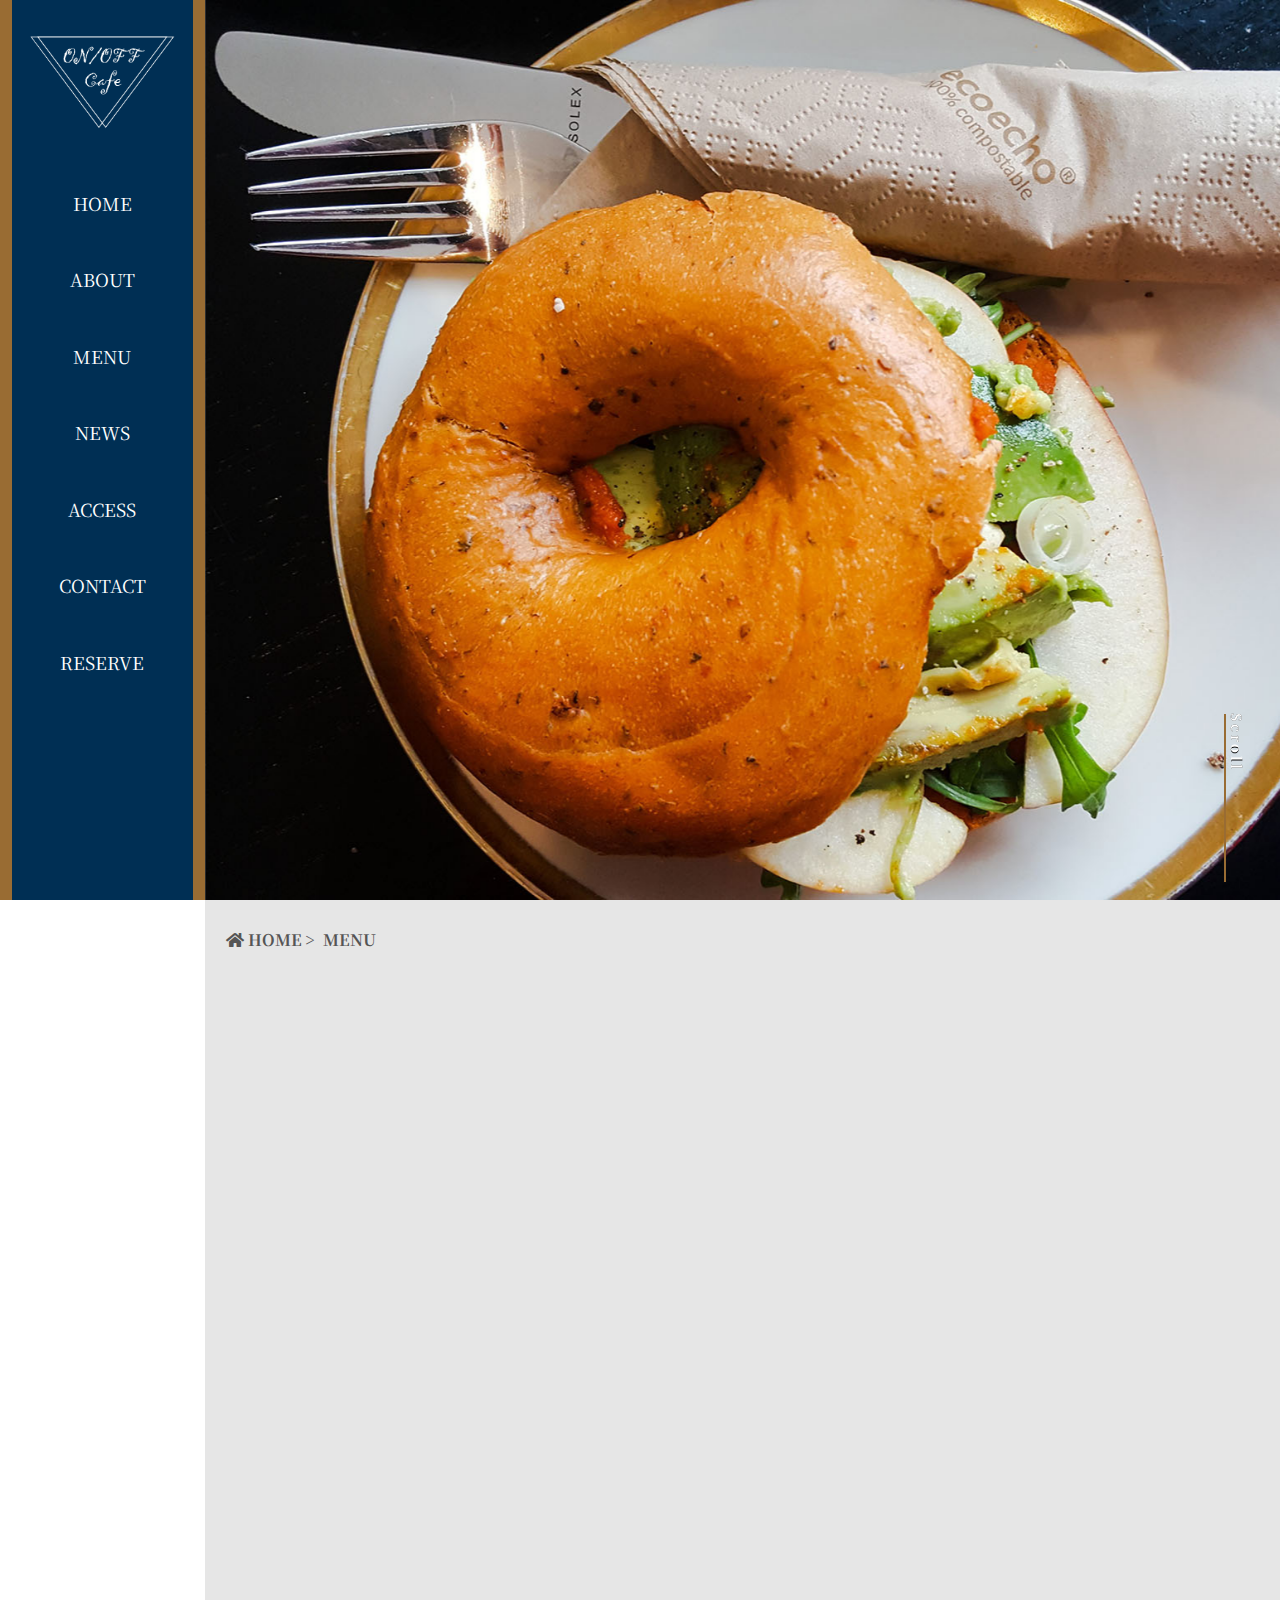
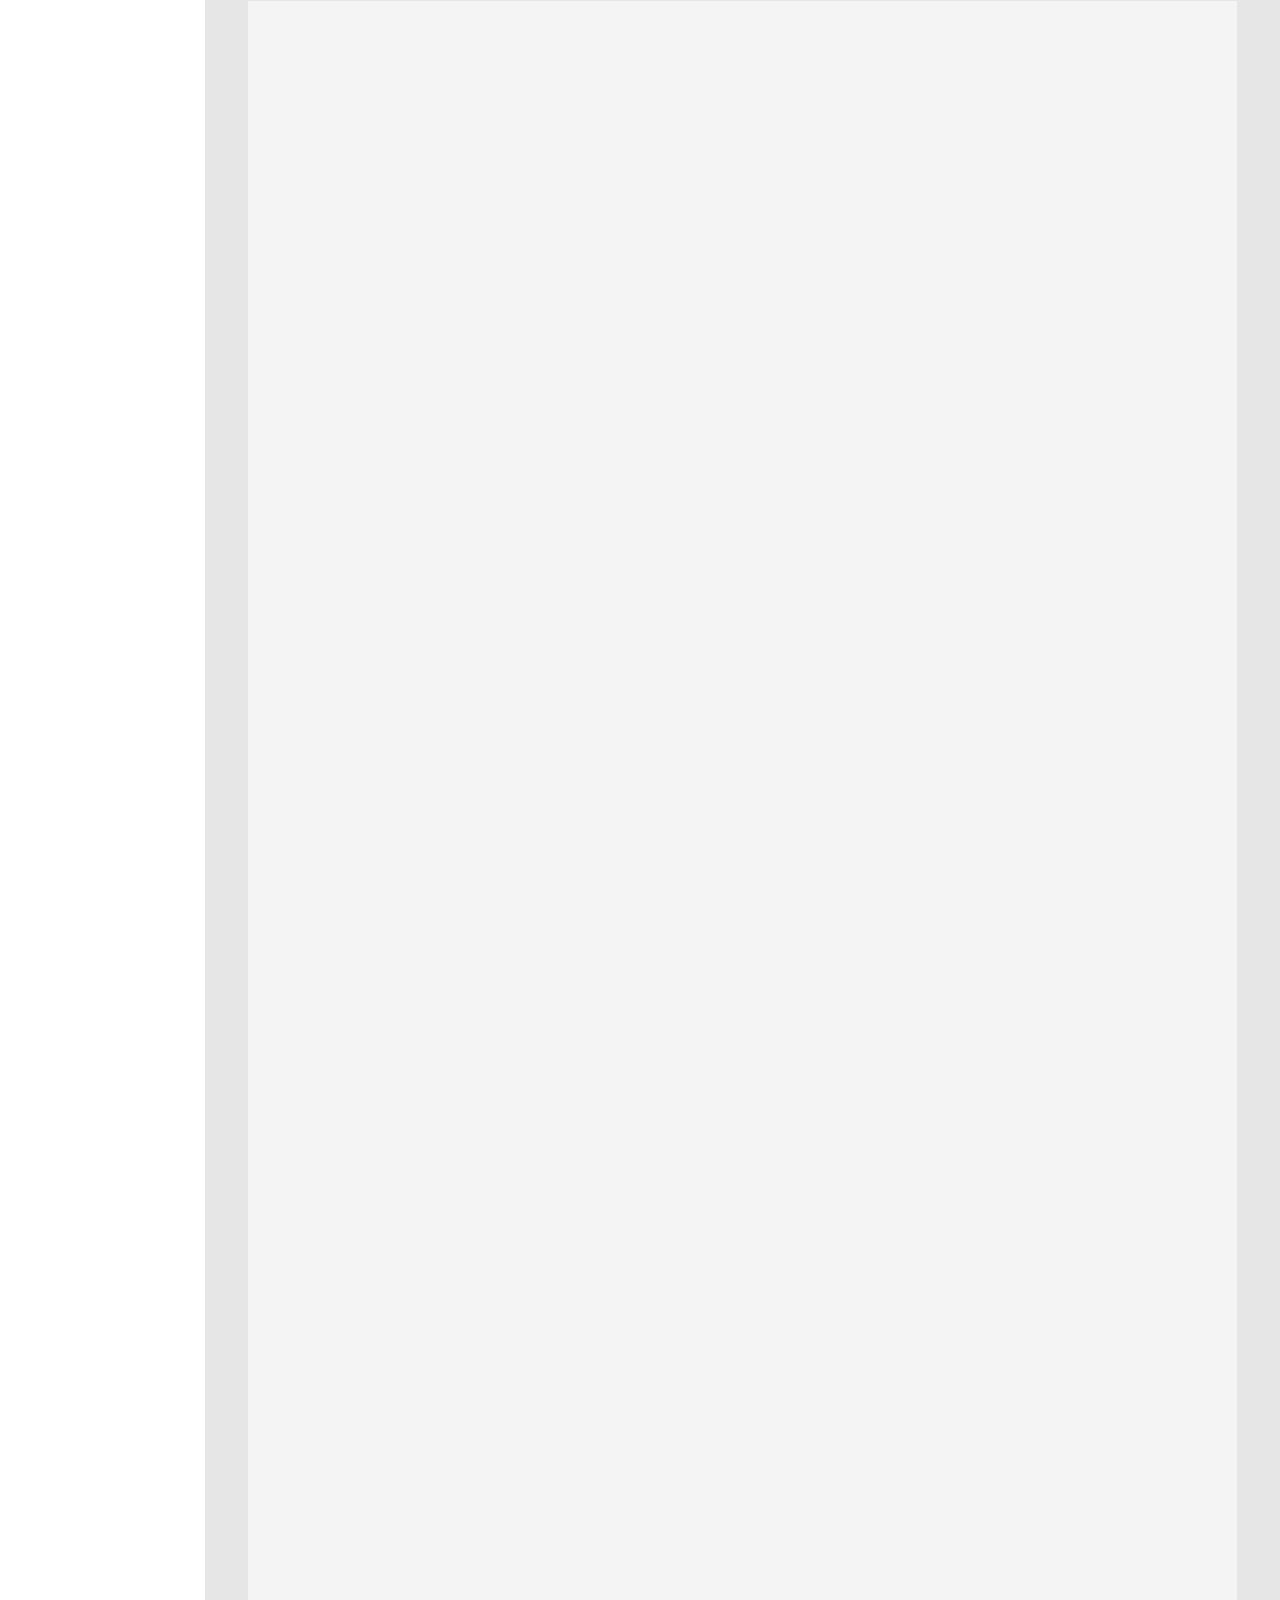
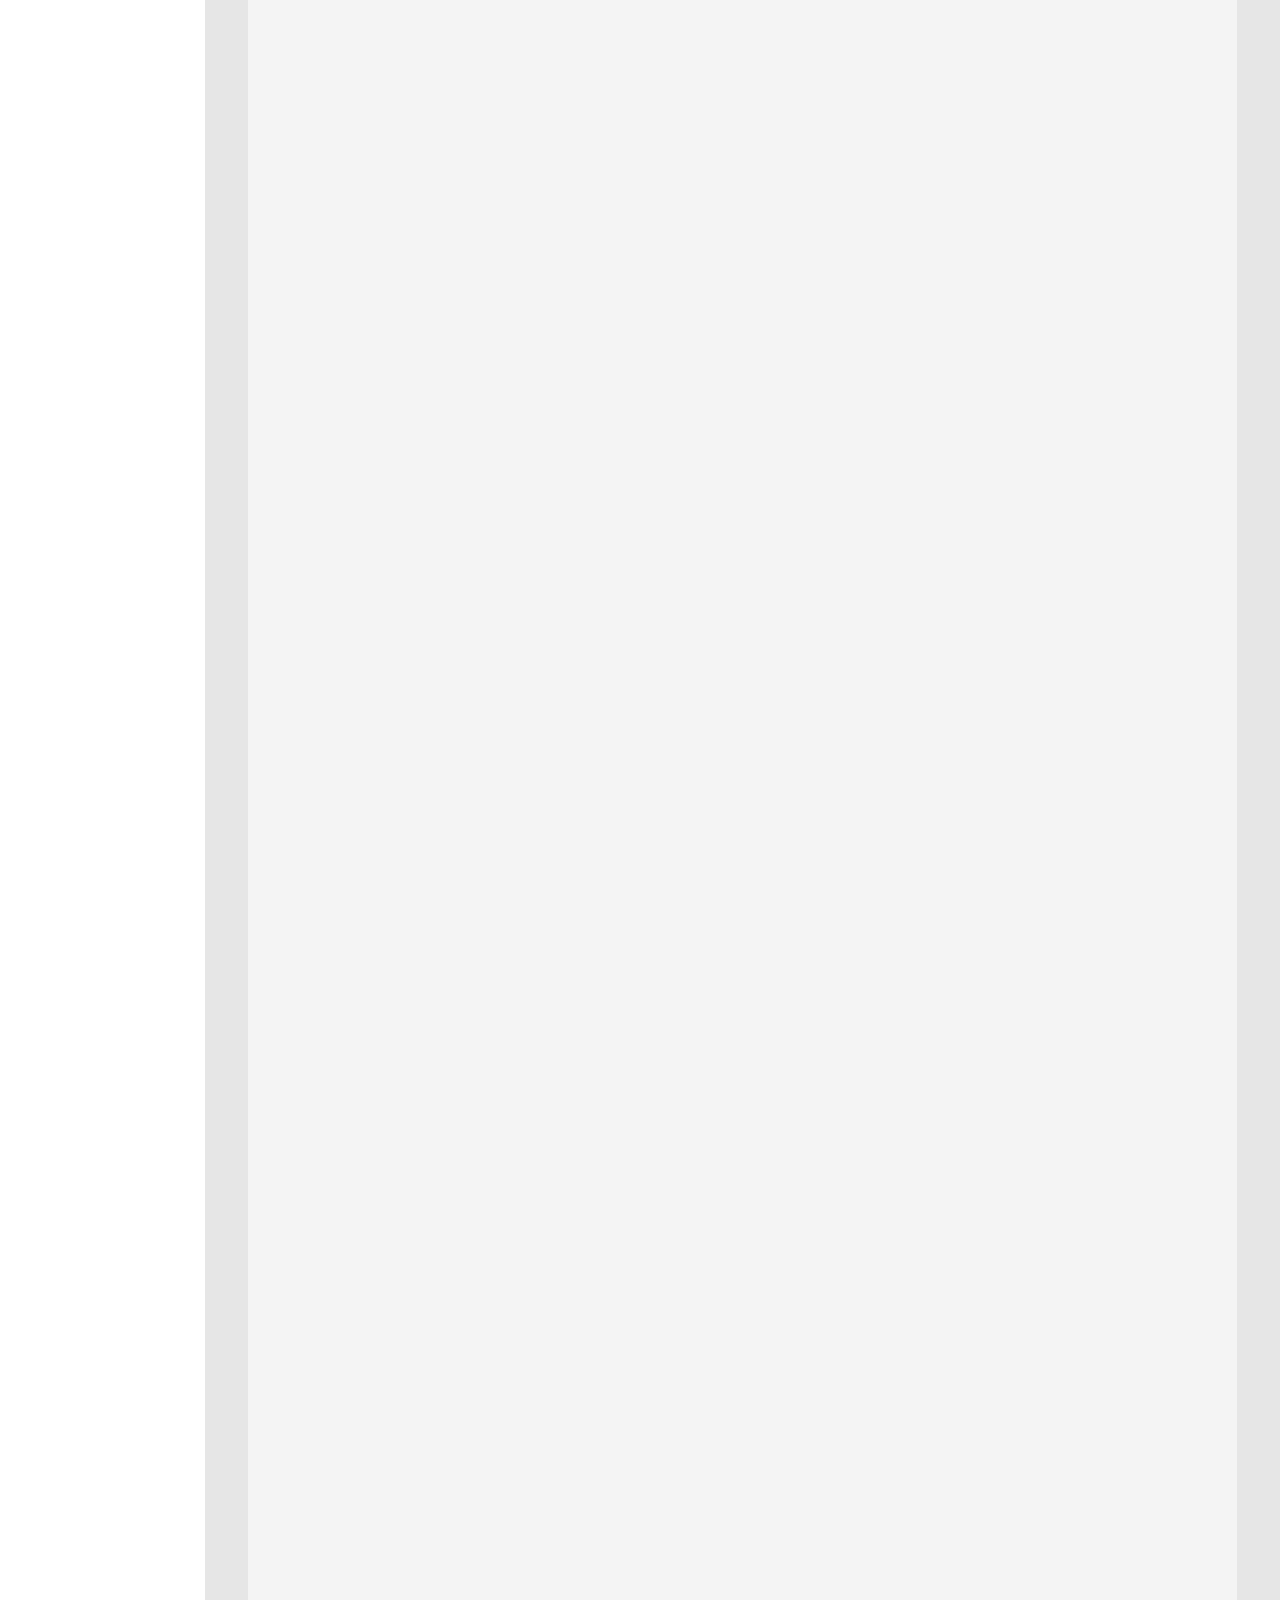
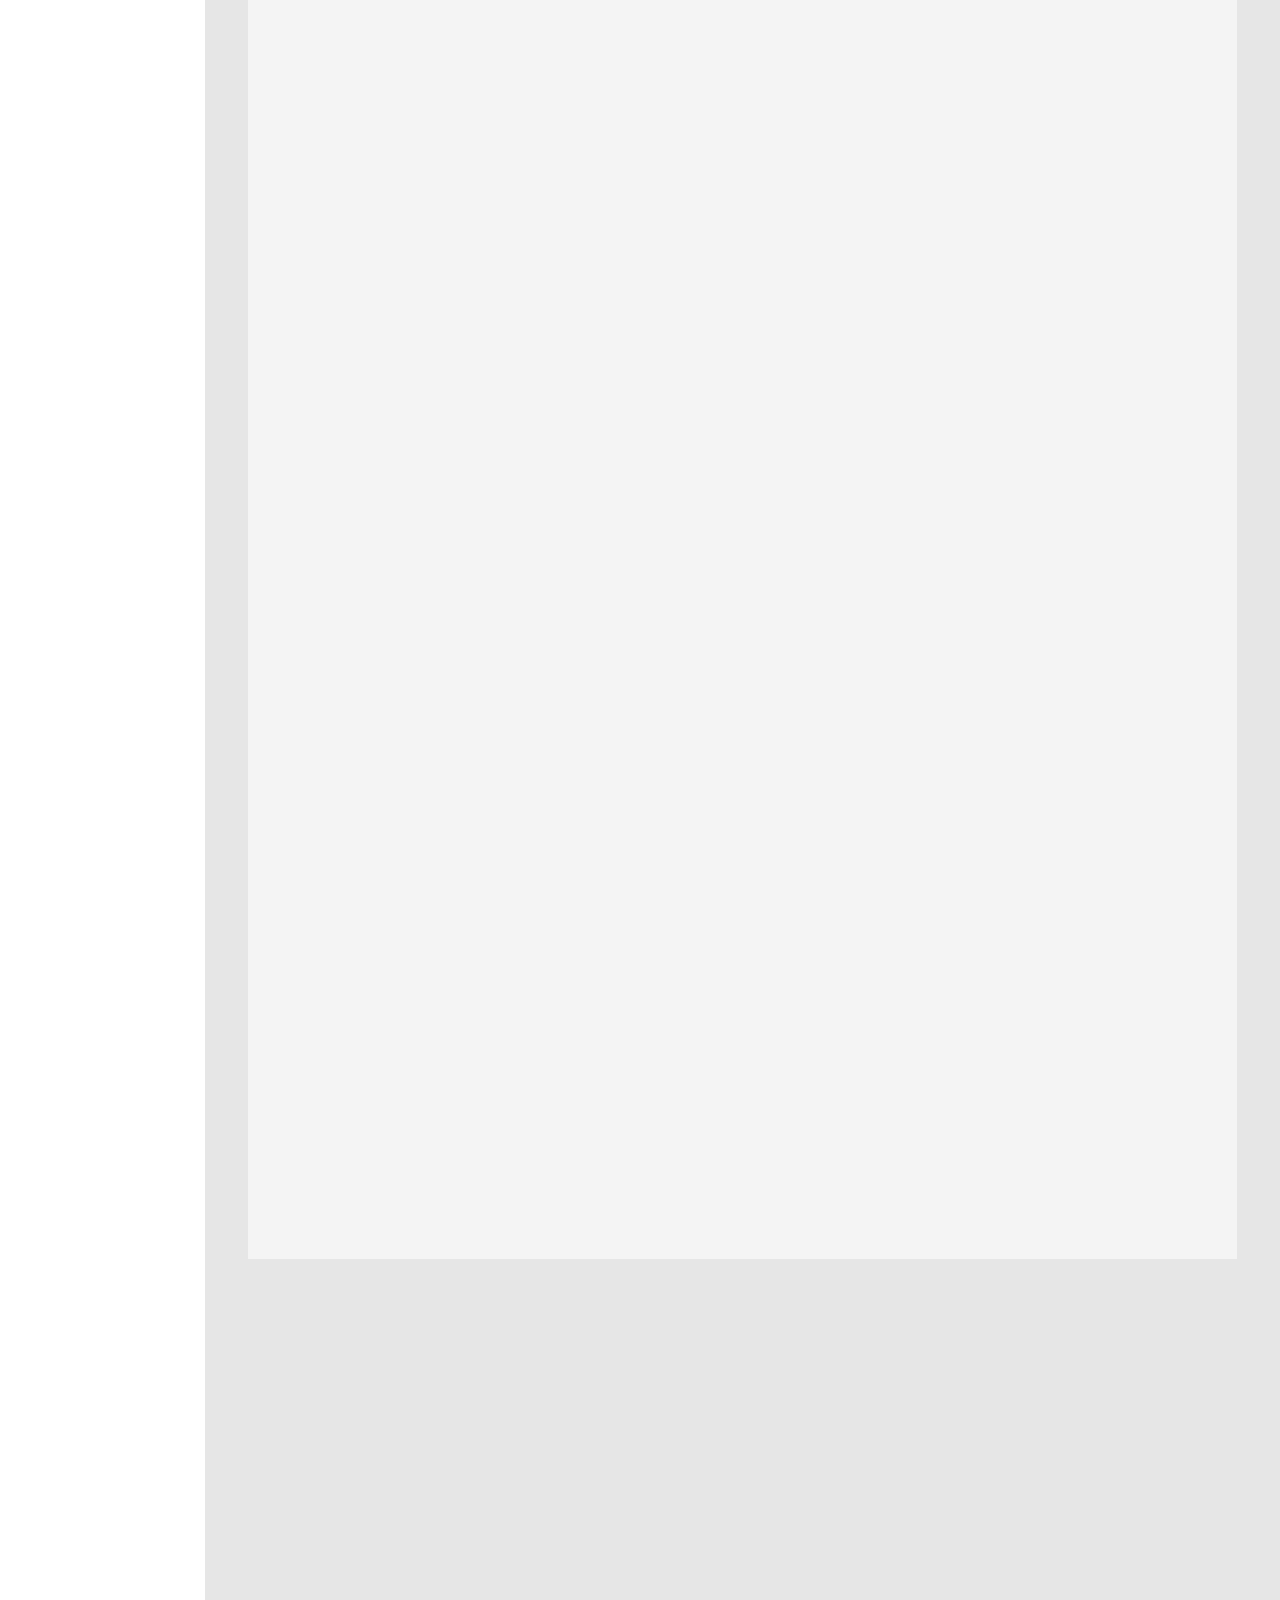
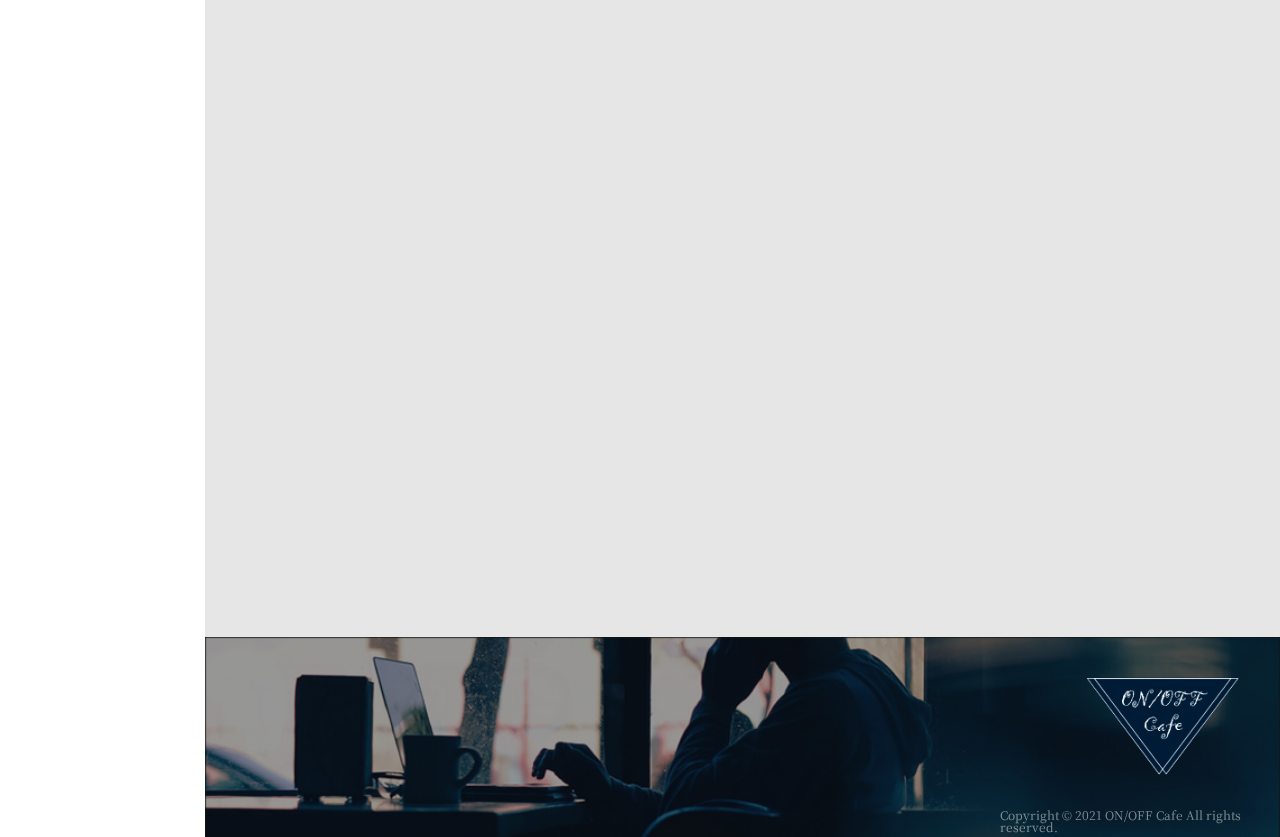
<file: menu.html>
<!DOCTYPE html>
<html lang="ja">

<head>
  <meta charset="UTF-8" />
  <title>| MENU |ON/OFF Cafe 仕事もプライベートも棚卸しできる梅田のカフェ</title>
  <meta name="viewport"
    content="width=device-width, user-scalable=no, initial-scale=1.0, maximum-scale=1.0, minimum-scale=1.0" />
  <link rel="stylesheet" href="css/slick-theme.css" />
  <link rel="stylesheet" href="css/slick.css" />
  <link rel="stylesheet" href="css/style.css" />
  <link href="https://fonts.googleapis.com/css2?family=Noto+Serif+JP:wght@300&display=swap" rel="stylesheet" />
  <link href="https://fonts.googleapis.com/css2?family=Noto+Sans+JP:wght@300&family=Noto+Serif+JP:wght@300&display=swap"
    rel="stylesheet" />
  <link href="https://use.fontawesome.com/releases/v5.6.1/css/all.css" rel="stylesheet">
</head>

<body id="menuPage">
  <div class="wrapper">
    <header class="headerTop">
      <h1>
        <a href="index.html"><img src="images/header_logo.png" alt="ON/OFF Cafe ロゴ" /></a>
      </h1>
      <nav class="global-nav">
        <ul>
          <li><a href="index.html">HOME</a></li>
          <li><a href="about.html">ABOUT</a></li>
          <li><a href="menu.html">MENU</a></li>
          <li><a href="index.html#news">NEWS</a></li>
          <li><a href="index.html#access">ACCESS</a></li>
          <li><a href="contact.html">CONTACT</a></li>
          <li><a href="reserve.html">RESERVE</a></li>
        </ul>
      </nav>
    </header>
    <div class="container">
      <div class="topimg">
        <div class="topArea_cnt">
          <div class="fadeUp_top">
            <p>
              一日中居ても飽きない<br>
              豊富なメニューをご用意
            </p>
          </div>
        </div>
        <div class="scroll">
          <a href="#">Scroll</a>
        </div>
      </div>

      <div class="mainArea">
        <div class="breadcrumb">
          <ul>
            <li><a href="index.html"><i class="fas fa-home"></i>
                HOME</a></li>
            <li>MENU</li>
          </ul>
        </div>
        <main>
          <article>
            <div class="contents">
              <h1 class="fadeUpTrigger">― MENU</h1>
              <div class="txtCenter txtMgn">
                <div class="fadeUpTrigger">
                  <p>
                    しょっぱいものから甘いものまで <br>
                    一日中居ても飽きないメニューを揃えております。 <br>
                    棚卸しのお供に、どうぞご利用ください。<br>
                    テイクアウトも可能です。
                  </p>
                </div>

                <div id="menulinks">
                  <div class="linkMenu fadeUpTrigger">
                    <a href="menu.html#drinkMenu">drink</a>
                  </div>

                  <div class="fadeUpTrigger">
                    <a href="menu.html#foodMenu">food </a>
                  </div>

                  <div class="fadeUpTrigger">
                    <a href="menu.html#sweetMenu">sweets</a>
                  </div>
                </div>

              </div>
              <div class="menuCts">

                <section id="drinkMenu">
                  <div class="txtCenter">
                    <h2 class="fadeUpTrigger">drink ― ドリンクメニュー ―</h2>

                    <div class="txtMgn">
                      <p class="fadeUpTrigger">― hot drink ―</p>

                      <div class="menuIntro">

                        <div class="menuImg fadeUpTrigger">
                          <span><img src="images/menu_drink01.jpg" alt="フロアイメージ画像" /></span>
                        </div>

                        <div class="menuTxt fadeUpTrigger">
                          <dl>
                            <dt>ON/OFFオリジナルブレンドコーヒー</dt>
                            <dd>400yen（+tax）</dd>
                          </dl>
                          <dl>
                            <dt>アメリカンコーヒー</dt>
                            <dd>400yen（+tax）</dd>
                          </dl>
                          <dl>
                            <dt>エスプレッソ</dt>
                            <dd>310yen（+tax）</dd>
                          </dl>
                          <dl>
                            <dt>カフェ・カプチーノ</dt>
                            <dd>550yen（+tax）</dd>
                          </dl>
                          <dl>
                            <dt>カフェ・ラテ</dt>
                            <dd>450yen（+tax）</dd>
                          </dl>
                          <dl>
                            <dt>キャラメル・ラテ</dt>
                            <dd>490yen（+tax）</dd>
                          </dl>
                          <dl>
                            <dt>クリームコーヒー</dt>
                            <dd>450yen（+tax）</dd>
                          </dl>
                        </div>
                      </div>
                    </div>

                    <div class="menuIntro txtMgn">
                      <div class="menuImg fadeUpTrigger">
                        <img src="images/menu_drink02.jpg" alt="フロアイメージ画像" />
                        <!-- <div class="box"></div> -->
                      </div>
                      <div class="menuTxt fadeUpTrigger">
                        <dl>
                          <dt>ON/OFFオリジナルブレンドティー</dt>
                          <dd>550yen（+tax）</dd>
                        </dl>
                        <dl>
                          <dt>アールグレイティー</dt>
                          <dd>600yen（+tax）</dd>
                        </dl>
                        <dl>
                          <dt>ダージリンティー</dt>
                          <dd>600yen（+tax）</dd>
                        </dl>
                        <dl>
                          <dt>セイロンティー</dt>
                          <dd>550yen（+tax）</dd>
                        </dl>
                        <dl>
                          <dt>ファイブオクロックティー</dt>
                          <dd>550yen（+tax）</dd>
                        </dl>
                        <dl>
                          <dt>アッサムティー</dt>
                          <dd>600yen（+tax）</dd>
                        </dl>
                        <dl>
                          <dt>アップルティー </dt>
                          <dd>550yen（+tax）</dd>
                        </dl>
                      </div>
                    </div>

                    <div class="bvrgMenu fadeUpTrigger">
                      <dl>
                        <dt>ホットココア</dt>
                        <dd>400yen（+tax）</dd>
                        <dt>抹茶ラテ</dt>
                        <dd>400yen（+tax）</dd>
                        <dt>ホットチャイラテ</dt>
                        <dd>400yen（+tax）</dd>
                      </dl>
                    </div>


                    <p class="txtMgn fadeUpTrigger">― ice drink ―</p>
                    <div class="menuIntro txtMgn">
                      <div class="menuImg fadeUpTrigger">
                        <img src="images/menu_drink03.jpg" alt="フロアイメージ画像" />
                      </div>
                      <div class="menuTxt fadeUpTrigger">
                        <dl>
                          <dt>アイスコーヒー</dt>
                          <dd>400yen（+tax）</dd>
                        </dl>
                        <dl>
                          <dt>アイスティー</dt>
                          <dd>400yen（+tax）</dd>
                        </dl>
                        <dl>
                          <dt>アイスココア</dt>
                          <dd>450yen（+tax）</dd>
                        </dl>
                        <dl>
                          <dt>アイス抹茶ラテ</dt>
                          <dd>450yen（+tax）</dd>
                        </dl>
                        <dl>
                          <dt>アイスチャイ</dt>
                          <dd>450yen（+tax）</dd>
                        </dl>
                        <dl>
                          <dt>オレンジジュース</dt>
                          <dd>390yen（+tax）</dd>
                        </dl>
                        <dl>
                          <dt>ビネガードリンク</dt>
                        </dl>
                        <dl>
                          <dt>（リンゴ／レモン）</dt>
                          <dd>550yen（+tax）</dd>
                        </dl>

                      </div>
                    </div>
                  </div>
                </section>

                <section id="foodMenu">
                  <div class="txtCenter">
                    <h2 class="fadeUpTrigger">food ― フードメニュー ―</h2>
                    <div class="txtMgn">

                      <div class="foodIntro fadeUpTrigger txtMgn">
                        <dl>
                          <dt><img src="images/menu_food01.jpg" alt=""></dt>
                          <dd>アボカドとベーコンのベーグルサンド<br>
                            <span class="txtLeft"> 420yen（+tax）<br>
                              提供時間 / 8:00～</span>
                          </dd>
                        </dl>
                        <dl>
                          <dt><img src="images/menu_food02.jpg" alt=""></dt>
                          <dd>BLTサンドウィッチ<br>
                            <span class="txtLeft">420yen（+tax）<br>
                              提供時間 / 8:00～</span>
                          </dd>
                        </dl>
                        <dl>
                          <dt><img src="images/menu_food03.jpg" alt=""></dt>
                          <dd>トマトとポークのサラダプレート<br>
                            <span class="txtLeft">790yen（+tax）<br>
                              提供時間 / 11:30～</span>
                          </dd>
                        </dl>
                        <dl>
                          <dt><img src="images/menu_food04.jpg" alt=""></dt>
                          <dd>ジャーマンホットドッグ<br>
                            <span class="txtLeft">390yen（+tax）<br>
                              提供時間 / 8:00～</span>
                          </dd>
                        </dl>
                        <dl>
                          <dt><img src="images/menu_food05.jpg" alt=""></dt>
                          <dd>BLTハンバーガー&フライドポテト<br>
                            <span class="txtLeft">550yen（+tax）<br>
                              提供時間 / 14:00～</span>
                          </dd>
                        </dl>
                        <dl>
                          <dt><img src="images/menu_food06.jpg" alt=""></dt>
                          <dd>オーガニックトマトソースパスタ<br>
                            <span class="txtLeft">770yen（+tax）<br>
                              提供時間 / 11:30～</span>
                          </dd>
                        </dl>
                      </div>
                    </div>

                    <div class="bvrgMenu fadeUpTrigger">
                      <dl>
                        <dt>ミックスナッツ</dt>
                        <dd>400yen（+tax）</dd>

                        <dt>フライドポテト</dt>
                        <dd>400yen（+tax）</dd>
                      </dl>
                    </div>
                  </div>
                </section>

                <section id="sweetMenu">
                  <div class="txtCenter">
                    <h2 class="fadeUpTrigger">sweets ― スイーツメニュー ―</h2>
                  </div>
                  <div class="txtMgn">
                    <div class="sweetIntro txtMgn">
                      <div class="sweetImg fadeUpTrigger">
                        <img src="images/menu_swt01.jpg" alt="フロアイメージ画像" />
                      </div>
                      <div class="sweetTxt fadeUpTrigger">


                        <p> − パンケーキ</p>
                        <dl>
                          <dt>バタープレーン</dt>
                          <dd>680yen（+tax）</dd>
                        </dl>
                        <dl>
                          <dt>フルーツベリー／アップルマンゴー</dt>
                          <dd>740yen（+tax）</dd>
                        </dl>
                        <p> − ワッフル</p>
                        <dl>
                          <dt>バタープレーン</dt>
                          <dd>680yen（+tax）</dd>
                        </dl>
                        <dl>
                          <dt>ストロベリー</dt>
                          <dd>740yen（+tax）</dd>
                        </dl>

                        <p> − その他</p>
                        <dl>
                          <dt>季節のタルト</dt>
                          <dd>480yen（+tax）</dd>
                        </dl>
                        <dl>
                          <dt>スコーン</dt>
                          <dd>450yen（+tax）</dd>
                        </dl>

                      </div>
                    </div>
                  </div>
                  <!-- </div> -->
                </section>
              </div>
            </div>

            <div class="window"></div>

            <div id="links">

              <div class="linkAccess fadeUpTrigger">
                <a href="index.html#access">
                  <div class="links-wrap">
                    <div class="linksBox">
                      <div class="linksTxt">
                        <p>当店へのアクセス方法</p>
                      </div>
                      <i class="fas fa-angle-right"></i>
                      <div class="linksBtn">
                        <p>ACCESS</p>
                      </div>
                    </div>
                  </div>
                </a>
              </div>
            </div>

          </article>
        </main>
      </div>

      <footer id="footer">
         <p id="page-top"><a href="#">Page Top</a></p> 
        <a href="index.html"><img src="images/footer_logo.png" alt="ON/OFF Cafe ロゴ"></a>
        <p>Copyright © 2021 ON/OFF Cafe All rights reserved.</p>
      </footer>
    </div>
  </div>
  <script src="https://code.jquery.com/jquery-3.6.0.min.js"
    integrity="sha256-/xUj+3OJU5yExlq6GSYGSHk7tPXikynS7ogEvDej/m4=" crossorigin="anonymous"></script>
  <script src="js/script.js"></script>
  <script src="js/slick.min.js"></script>

</body>

</html>
</file>
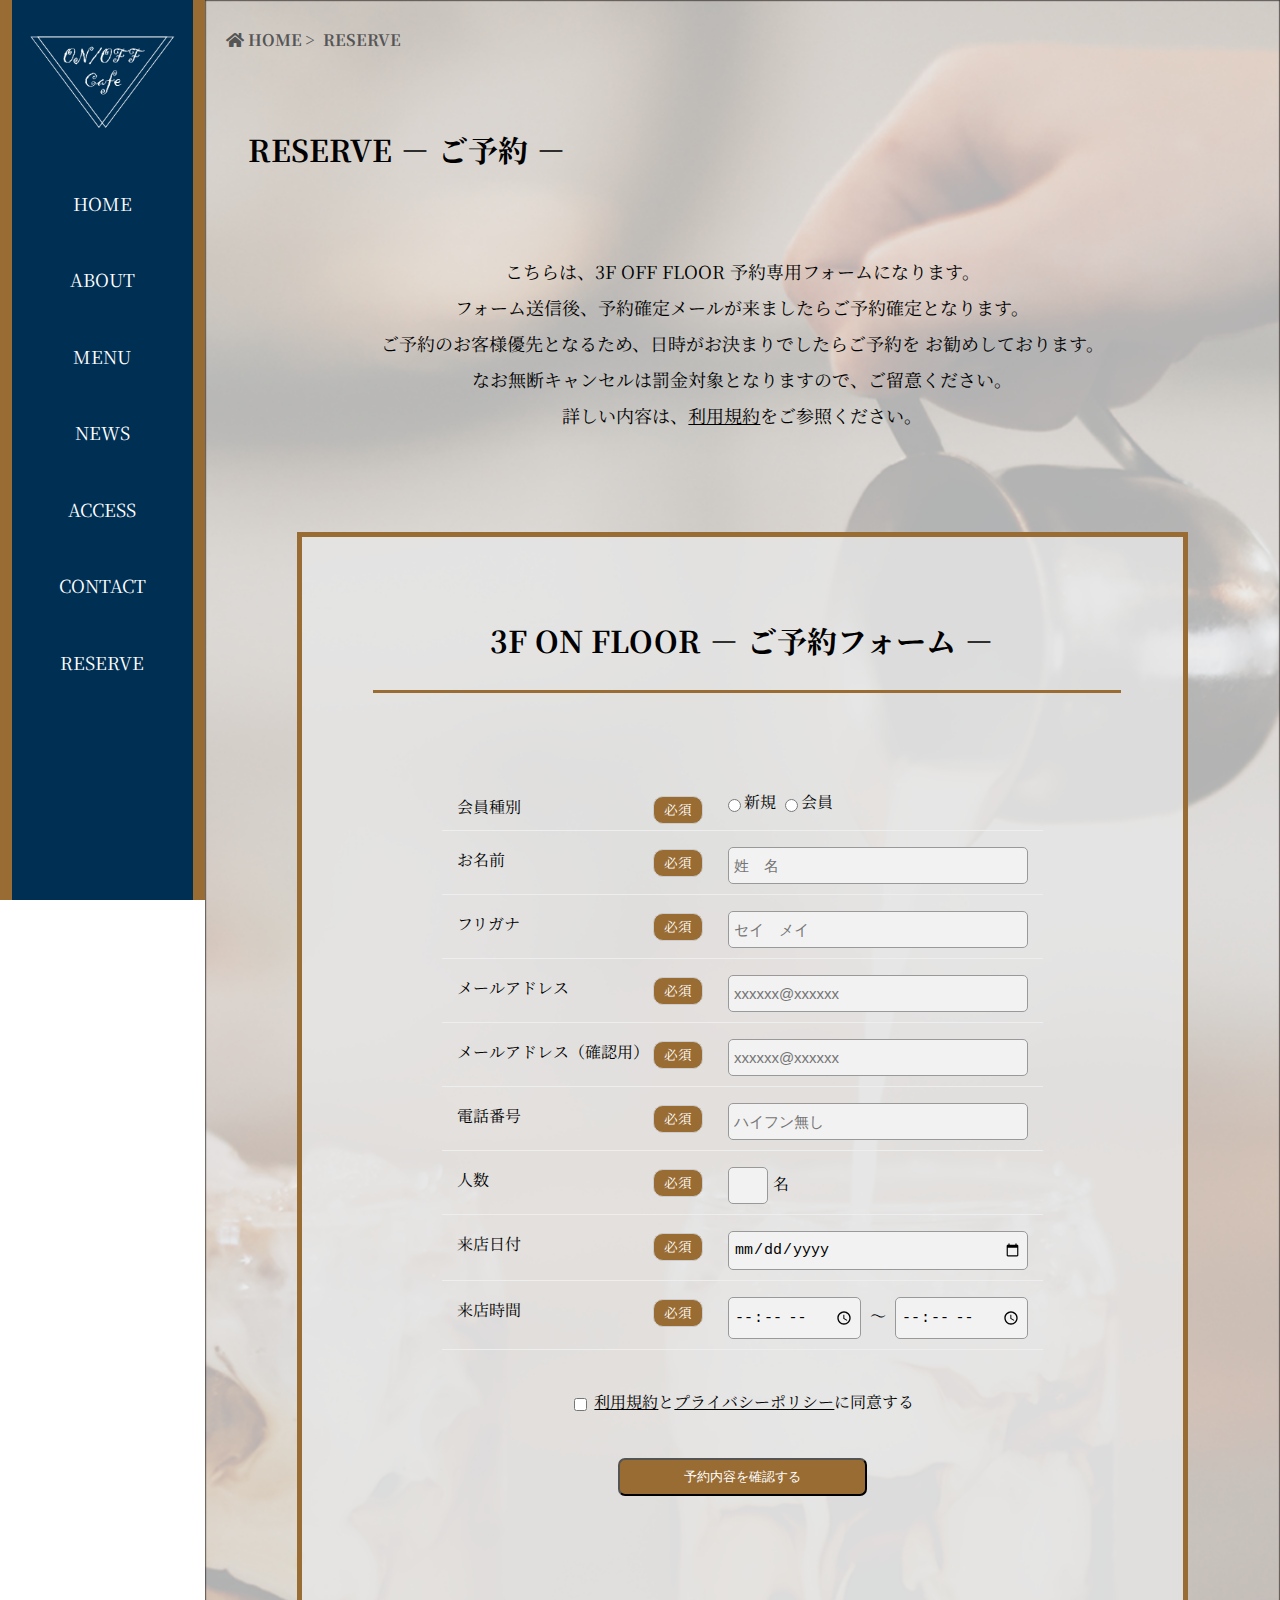
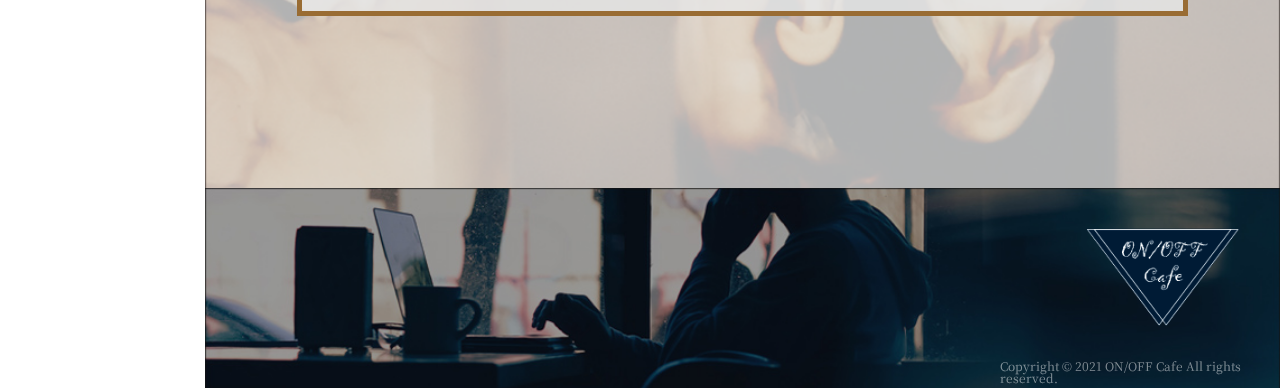
<file: reserve.html>
<!DOCTYPE html>
<html lang="ja">

<head>
  <meta charset="UTF-8" />
  <title>| RESERVE | ON/OFF Cafe 仕事もプライベートも棚卸しできる梅田のカフェ</title>
  <meta name="viewport"
    content="width=device-width, user-scalable=no, initial-scale=1.0, maximum-scale=1.0, minimum-scale=1.0" />
  <link rel="stylesheet" href="css/slick-theme.css" />
  <link rel="stylesheet" href="css/slick.css" />
  <link rel="stylesheet" href="css/style.css" />
  <link href="https://fonts.googleapis.com/css2?family=Noto+Serif+JP:wght@300&display=swap" rel="stylesheet" />
  <link href="https://fonts.googleapis.com/css2?family=Noto+Sans+JP:wght@300&family=Noto+Serif+JP:wght@300&display=swap"
    rel="stylesheet" />
  <link href="https://use.fontawesome.com/releases/v5.6.1/css/all.css" rel="stylesheet">
</head>

<body id="reservePage">
  <div class="wrapper">
    <header class="headerTop">
      <h1>
        <a href="index.html"><img src="images/header_logo.png" alt="ON/OFF Cafe ロゴ" /></a>
      </h1>
      <nav class="global-nav">
        <ul>
          <li><a href="index.html">HOME</a></li>
          <li><a href="about.html">ABOUT</a></li>
          <li><a href="menu.html">MENU</a></li>
          <li><a href="index.html#news">NEWS</a></li>
          <li><a href="index.html#access">ACCESS</a></li>
          <li><a href="contact.html">CONTACT</a></li>
          <li><a href="reserve.html">RESERVE</a></li>
        </ul>
      </nav>
    </header>
    <div class="container">

      <div class="mainArea">
        <div class="breadcrumb">
          <ul>
            <li><a href="index.html"><i class="fas fa-home"></i>
                HOME</a></li>
            <li>RESERVE</li>
          </ul>
        </div>
        <main>
          <article>
            <div class="contents">
              <h1 class="">RESERVE － ご予約 －</h1>
              <div class="contactTxt">
                <p>
                  こちらは、3F OFF FLOOR 予約専用フォームになります。<br>
                  フォーム送信後、予約確定メールが来ましたらご予約確定となります。<br>
                  ご予約のお客様優先となるため、日時がお決まりでしたらご予約を
                  お勧めしております。<br>
                  なお無断キャンセルは罰金対象となりますので、ご留意ください。<br>
                  詳しい内容は、<a href="#">利用規約</a>をご参照ください。
                </p>
              </div>

              <div class="contactCts">
                <section id="contact">
                  <h2 class="txtCenter">3F ON FLOOR － ご予約フォーム －
                  </h2>

                  <form action="#" method="post">
                    <table>
                      <tr>
                        <th class="hissu"><label for="kinds">会員種別</label></th>
                        <td>
                          <input id="dropin" type="radio" name="kinds" value="dropin"><label for="dropin">新規</label>
                          <input id="member" type="radio" name="kinds" value="member"><label for="member">会員</label>
                        </td>
                      </tr>
                      <tr>
                        <th class="hissu"><label for="name">お名前</label></th>
                        <td><input id="name" type="text" name="name" placeholder="姓　名" required></td>
                      </tr>
                      <tr>
                        <th class="hissu"><label for="kananame">フリガナ</label></th>
                        <td><input id="kananame" type="text" name="kananame" placeholder="セイ　メイ" required></td>
                      </tr>
                      <tr>
                        <th class="hissu"><label for="mail">メールアドレス</label></th>
                        <td><input id="mail" type="email" name="mail" placeholder="xxxxxx@xxxxxx" required></td>
                      </tr>
                      <tr>
                        <th class="hissu"><label for="mail02">メールアドレス（確認用）</label></th>
                        <td><input id="mail02" type="email" name="mail02" placeholder="xxxxxx@xxxxxx" required></td>
                      </tr>
                      <tr>
                        <th class="hissu"><label for="phone">電話番号</label></th>
                        <td><input id="phone" type="tel" name="phone" placeholder="ハイフン無し" required></td>
                      </tr>
                      <tr>
                        <th class="hissu"><label for="people">人数</label></th>
                        <td><input id="people" type="tel" name="people" placeholder="" required maxlength="1">名</td>
                      </tr>
                      <tr>
                        <th class="hissu"><label for="day">来店日付</label></th>
                        <td><input id="day" type="date" name="day" required></td>
                      </tr>
                      <tr>
                        <th class="hissu"><label for="times">来店時間</label></th>
                        <td>
                          <input id="timeBefore" type="time" min="08:00" max="21:30" 　name="timeBefore" required>
                          〜
                          <input id="timeAfter" type="time" min="08:30" max="23:00" 　name="timeAfter" required>
                        </td>
                      </tr>

                    </table>
                    <div class="policy">
                      <input id="policy" type="checkbox" name="policy">
                      <label for="policy"><a href="#">利用規約</a>と<a href="#">プライバシーポリシー</a>に同意する</label>
                    </div>
                    <div class="submit">
                      <input type="submit" value="予約内容を確認する">
                    </div>
                  </form>
                </section>

              </div>
            </div>

          </article>
        </main>
      </div>

      <footer id="footer">
         <p id="page-top"><a href="#">Page Top</a></p> 
        <a href="index.html"><img src="images/footer_logo.png" alt="ON/OFF Cafe ロゴ"></a>
        <p>Copyright © 2021 ON/OFF Cafe All rights reserved.</p>
      </footer>
    </div>
  </div>
  <script src="https://code.jquery.com/jquery-3.6.0.min.js"
    integrity="sha256-/xUj+3OJU5yExlq6GSYGSHk7tPXikynS7ogEvDej/m4=" crossorigin="anonymous"></script>
  <script src="js/script.js"></script>
  <script src="js/slick.min.js"></script>

</body>

</html>
</file>
<file: css/style.css>
@charset "utf-8";

/*
html5doctor.com Reset Stylesheet
v1.6.1
Last Updated: 2010-09-17
Author: Richard Clark - http://richclarkdesign.com
Twitter: @rich_clark
*/

html,
body,
div,
span,
object,
iframe,
h1,
h2,
h3,
h4,
h5,
h6,
p,
blockquote,
pre,
abbr,
address,
cite,
code,
del,
dfn,
em,
img,
ins,
kbd,
q,
samp,
small,
strong,
sub,
sup,
var,
b,
i,
dl,
dt,
dd,
ol,
ul,
li,
fieldset,
form,
label,
legend,
table,
caption,
tbody,
tfoot,
thead,
tr,
th,
td,
article,
aside,
canvas,
details,
figcaption,
figure,
footer,
header,
hgroup,
menu,
nav,
section,
summary,
time,
mark,
audio,
video {
  margin: 0;
  padding: 0;
  border: 0;
  outline: 0;
  font-size: 100%;
  vertical-align: baseline;
  background: transparent;
}

body {
  line-height: 1;
}

article,
aside,
details,
figcaption,
figure,
footer,
header,
hgroup,
menu,
nav,
section {
  display: block;
}

nav ul {
  list-style: none;
}

blockquote,
q {
  quotes: none;
}

blockquote:before,
blockquote:after,
q:before,
q:after {
  content: "";
  content: none;
}

a {
  margin: 0;
  padding: 0;
  font-size: 100%;
  vertical-align: baseline;
  background: transparent;
}

/* change colours to suit your needs */
ins {
  background-color: #ff9;
  color: #000;
  text-decoration: none;
}

/* change colours to suit your needs */
mark {
  background-color: #ff9;
  color: #000;
  font-style: italic;
  font-weight: bold;
}

del {
  text-decoration: line-through;
}

abbr[title],
dfn[title] {
  border-bottom: 1px dotted;
  cursor: help;
}

table {
  border-collapse: collapse;
  border-spacing: 0;
}

/* change border colour to suit your needs */
hr {
  display: block;
  height: 1px;
  border: 0;
  border-top: 1px solid #cccccc;
  margin: 1em 0;
  padding: 0;
}

input,
select {
  vertical-align: middle;
}

/*----------------------------------------------*/

/* ---------------------------------------------
共通 レイアウト
------------------------------------------------*/

html {
  scroll-behavior: smooth;
  font-size: 62.5%;
}

body {
  font-size: 1.6rem;
  font-family: "Noto Serif JP", serif;
}

.wrapper {
  display: flex;
}

/*------ヘッダー(左)------*/

.wrapper header {
  position: fixed;
  width: 16vw;
  height: 100vh;
  box-sizing: border-box;
  border-right: solid 1vw #996c33;
  border-left: solid 1vw #996c33;
  background-color: #002f54;
  background-size: contain;
}

.wrapper header h1 {
  margin: 4vh 0 auto;
  text-align: center;
}

.wrapper header h1 img {
  width: 80%;
}

.wrapper header h1 a:hover {
  opacity: 0.5;
}

.wrapper header nav.global-nav {
  margin: 5vh 0 0;
  text-align: center;
  height: 100vh;
}

.wrapper header nav.global-nav ul li:not(:last-of-type) {
  margin-bottom: 2.5vh;
}

.wrapper header nav.global-nav li a {
  display: block;
  font-size: 1.8rem;
  padding: 2vh 0;
  color: #fff;
  text-decoration: none;
  background-color: #002f54;
}

.wrapper header nav.global-nav li a:hover {
  background-color: #996c33;
  text-decoration: none;
}

/*------コンテナ(右)------*/

.wrapper .container {
  width: calc(100% - 16vw);
  position: absolute;
  left: 16vw;
}

.wrapper .container .topimg {
  width: 100%;
  height: 100vh;
  position: relative;
}


/* ---トップテキスト--- */


.wrapper .container .topArea_cnt {
  position: fixed;
  bottom: 3vw;
  left: 18vw;
  z-index: -2;
}

/* トップテキストフェードアップモーション */

.wrapper .container .fadeUp_top {

  animation-name: fadeUpAnime;
  animation-delay: 0.3s;
  animation-duration: 1.5s;
  animation-fill-mode: forwards;
  animation-timing-function: ease-out;
  opacity: 0;
}

@keyframes fadeUpAnime {
  from {
    opacity: 0;
    transform: translateY(100px);
  }

  to {
    opacity: 1;
    transform: translateY(0);
  }
}

.wrapper .container .fadeUp_top p {
  display: inline-block;
  font-size: 4.5rem;
  color: #fff;
  opacity: 0.8;
  background-color: #000;
  line-height: 1.6;
  padding: 1vw 10vw 1vw 5vw;
}

/* ------スクロール促し------ */

.wrapper .container .scroll a {
  display: inline-block;
  position: absolute;
  right: 2vw;
  bottom: 2vh;
  z-index: 2;
  padding: 10px 10px 110px;
  overflow: hidden;
  color: #fff;
  font-size: 1.4rem;
  font-weight: bold;
  text-shadow: 0.04rem 0.04rem 0.04rem rgba(0, 0, 0, 1);
  line-height: 1;
  letter-spacing: .2em;
  text-decoration: none;
  writing-mode: vertical-lr;
}

.wrapper .container .scroll a::before {
  content: '';
  position: absolute;
  bottom: -16%;
  left: 11%;
  width: 5%;
  height: 110%;
  background: #002f54;
}

.wrapper .container .scroll a::after {
  content: '';
  position: absolute;
  bottom: -16%;
  left: 11%;
  width: 5%;
  height: 110%;
  background: #996c33;
  animation: sdl 2.5s cubic-bezier(1, 1, 1, 1) infinite;
}

@keyframes sdl {
  0% {
    transform: scale(1, 0);
    transform-origin: 0 0;
  }

  50% {
    transform: scale(1, 1);
    transform-origin: 0 0;
  }

  50.1% {
    transform: scale(1, 1);
    transform-origin: 0 100%;
  }

  100% {
    transform: scale(1, 0);
    transform-origin: 0 100%;
  }
}

/*--------メインコンテンツ--------*/

.wrapper .container .mainArea {
  z-index: 1;
  background: #e6e6e6;
  padding: 1% 0;
}

/* ページ内リンク高さ調整 */
.anchor {
  padding-top: 3%;
  margin-top: -3%;
}

.txtCenter {
  text-align: center;
}

/* パンくずリスト */
.wrapper .container .mainArea .breadcrumb ul {
  /* display: flex; */
  margin: 2%;
  padding: 0;
  list-style: none;
}

.wrapper .container .mainArea .breadcrumb ul li {
  display: inline;
  /*横に並ぶように*/
  list-style: none;
  font-weight: bold;
  /*太字*/
  color: #555;
}

.wrapper .container .mainArea .breadcrumb ul li:after {
  /* >を表示*/
  content: '>';
  padding: 0 0.2em;
  /* color: #555; */
}

.wrapper .container .mainArea .breadcrumb ul li:last-child:after {
  content: '';
}

.wrapper .container .mainArea .breadcrumb ul li a {
  text-decoration: none;
  color: #555;
}

.wrapper .container .mainArea .breadcrumb ul li a:hover {
  text-decoration: underline;
}

.container article .contents {
  margin: 8% 4% 15%;
  /* text-align: center; */
  position: relative;
}

.container article h1 {
  font-size: 1.875em;
  /* margin: 5%; */
}

.container article .contents h2 {
  position: relative;
  font-size: 1.875em;
}

/*h2アンダーライン*/

.container article .contents h2:before {
  font-size: 1.875em;
  position: absolute;
  content: "";
  top: 65px;
  left: 8%;
  width: 85%;
  height: 0.05em;
  background-color: #996c33;
}

.container article .contents h3 {
  font-size: 1.5em;
  margin: 8% auto;
  color: #996c33;
}

/* h3ダブルコーテーション */
/* 
.container article .contents h3:before {
  content: "";
  display: inline-block;
  width: 1em;
  height: 1em;
  background: url(../images/symbol.png) no-repeat;
  background-size: contain;
  margin-right: 0.5em;
  margin-bottom: 0.5em;
} */

/* ★ */
.container article .contents p {
  font-size: 1.125em;
  line-height: 2;
}

/* ------moreボタン------*/

.button {
  display: inline-block;
  position: absolute;
  color: #fff;
  width: 22%;
  left: 56vw;
  margin-top: 15%;
  height: 60px;
  line-height: 60px;
  background-image: linear-gradient(to right, #996c33 50%, #002f54 50%);
  background-size: 200% auto;
  padding-left: 3%;
  transition: all 0.3s ease 0s;
  text-decoration: none;
}

.button:before {
  content: "";
  display: block;
  position: absolute;
  top: 50%;
  right: -9%;
  width: 31%;
  height: 1px;
  background: #fff;
}

.button:hover {
  cursor: pointer;
  background-position: -100% 0;
  color: #fff;
}


/* ------#about------ */

.container article .contents #about {
  margin: 10% 0 0 0;
}

.container article .contents #about p {
  margin-bottom: 3%;
}


/* ------#FLOOR IMAGES------ */

.container article .contents #floorimg {
  margin: 15% 0 0 0;
}

.container article .floor {
  display: flex;
  flex-wrap: wrap;
  justify-content: space-around;
  margin-top: 10%;
}

.container article .floor .step {
  width: 40%;
}

.container article .floor .step img{
  width: 100%;
}

.container article .floor .floor_slide {
  width: 40%;
  /* margin-left: 5%; */
}

/* slickの設定-スライド */

.slick-slide img {
  width: 100%;
  object-fit: contain;
}

.slick-slide h4 {
  margin: 2% 0 0 4%;
  font-size: 2em;
}

.slick-slide p {
  margin: 3% 0 0 11%;
  line-height: 2;
}

.slick-prev {
  left: -10%;
  top: 40%;
  z-index: 1;
}

.slick-next {
  right: -10%;
  top: 40%;
}

.slick-prev,
.slick-next {
  width: 40px;
  height: 40px;
}

.slick-prev:before,
.slick-next:before {
  font-size: 40px;
}

.slick-prev:before,
.slick-next:before {
  color: #002f54;
  opacity: 1;
}

/*------------MENU--------------*/

.container article .contents #menu {
  margin: 38% 0 0 0;
}

/* 背景色が伸びて画像を表示する */

.bgextend {
  animation-name: bgextendAnimeBase;
  animation-duration: 1.3s;
  animation-timing-function: ease;
  animation-delay: 0.5s;
  animation-fill-mode: forwards;
  position: relative;
  overflow: hidden;
  opacity: 0;
}

@keyframes bgextendAnimeBase {
  from {
    opacity: 0;
  }

  to {
    opacity: 1;
  }
}

/*中の要素*/
.bgappear {
  animation-name: bgextendAnimeSecond;
  animation-duration: 1.3s;
  animation-timing-function: ease;
  animation-delay: 0.9s;
  animation-fill-mode: forwards;
  opacity: 0;
  /* width: 100%; */
}

@keyframes bgextendAnimeSecond {
  0% {
    opacity: 0;
  }

  100% {
    opacity: 1;
  }
}

/*左から*/
.bgLRextend::before {
  animation-name: bgLRextendAnime;
  animation-duration: 1.3s;
  animation-timing-function: ease;
  animation-fill-mode: forwards;
  content: "";
  position: absolute;
  width: 100%;
  height: 100%;
  background-color: #996c33;
}


@keyframes bgLRextendAnime {
  0% {
    transform-origin: left;
    transform: scaleX(0);
  }

  50% {
    transform-origin: left;
    transform: scaleX(1);
  }

  50.001% {
    transform-origin: right;
  }

  100% {
    transform-origin: right;
    transform: scaleX(0);
  }
}

.container article #menu .menuImgbox {
  position: relative;
  margin-top: 10%;
  background-color: #ccc;
}

.container article #menu .menuImg01 {
  width: 60%;
}

.container article #menu .menuImg01 img {
  width: 100%;
}

.container article #menu .menuImg02 {
  width: 60%;
}

.container article #menu .menuImg02 img {
  width: 100%;
}

.container article #menu .menuImgbox div:nth-of-type(2) {
  position: absolute;
  top: 53%;
  left: 40%;
}

/* --------NEWS-------- */

.container article #news {
  margin: 38% 0 0 0;
}

.container article #news .news_info {
  margin: 10% 10%;
  text-align: left;
  line-height: 1.5;
  font-family: "Noto Sans JP", sans-serif;
}

.container article #news .news_info dl {
  display: flex;
  flex-wrap: wrap;
  border-top: none;
}

.container article #news .news_info dl dt {
  background: #cfa972;
  width: 30%;
  padding: 3% 0 6% 5%;
  box-sizing: border-box;
  border-bottom: 2px solid #cfa972;
  margin-bottom: 5%;
  opacity: 0.8;
}

.container article #news .news_info dl dd {
  padding: 3% 0 6% 10%;
  border-bottom: 2px solid #cfa972;
  width: 70%;
  box-sizing: border-box;
  margin-bottom: 5%;
}

/* --------ACCESS-------- */

.container article #access {
  margin: 10% 0 0 0;
}

.container article #access .ggmap {
  width: 70%;
  margin: 10% 15%;
}

.ggmap {
  position: relative;
  padding-bottom: 56.25%;
  padding-top: 30px;
  height: 0;
  overflow: hidden;
  }
   
  .ggmap iframe,
  .ggmap object,
  .ggmap embed {
  position: absolute;
  top: 0;
  left: 0;
  width: 100%;
  height: 100%;
  }

.container article #access .access_info {
  margin: 10% 22%;
  /* text-align: left; */
  line-height: 1.5;
  font-family: "Noto Sans JP", sans-serif;
}

.container article #access .access_info dl {
  display: flex;
  flex-wrap: wrap;
  border-top: none;
}

.container article #access .access_info dl dt {
  background: #cfa972;
  width: 30%;
  padding: 3% 0 3% 0;
  box-sizing: border-box;
  border-bottom: 2px solid #cfa972;
  margin-bottom: 5%;
  text-align: center;
  opacity: 0.8;
}

.container article #access .access_info dl dd {
  border-bottom: 2px solid #cfa972;
  width: 70%;
  box-sizing: border-box;
  margin-bottom: 5%;
  padding: 3% 0 3% 0;
}

/* 下層リンク */

#links {
  margin: 20% 0;
  padding: 0 30%;
  text-align: center;
}

#links .linkAccess {
  margin-top: 30%;

}

#links a {
  position: relative;
  display: block;
  text-decoration: none;
  color: #996c33;

}

#links a::before {
  position: absolute;
  top: 228%;
  left: 0;
  content: '';
  width: 100%;
  height: 2px;
  background: #002f54;
  transform-origin: left top;
  transition: transform .3s;
  opacity: 0.3;
}

#links a::after {
  position: absolute;
  top: 228%;
  left: 0;
  content: '';
  width: 100%;
  height: 2px;
  background: #002f54;
  transform: scale(0, 1);
  transform-origin: left top;
  transition: transform .3s;
}

#links a:hover::after {
  transform: scale(1, 1);
}

#links a .linksBox {
  transition: all .3s ease 0s;
}

#links a .linksBox:hover {
  transform: scale(1.2);
}

#links .links-wrap {
  width: 100%;
  margin: 0 auto;
  /* border: 1px solid #000; */
}

#links .links-wrap .linksBox {
  display: flex;
  flex-wrap: wrap;
  justify-content: center;
  width: 100%;
  position: relative;
  /* border: 1px solid #000; */
}

#links .links-wrap .linksBox i {
  padding: 0% 4%;
}

/* --------footer-------- */

#footer {
  position: relative;
  background-image: url(../images/footer.jpg);
  background-size: cover;
  background-repeat: no-repeat;
  height: 200px;
  border: none;
}

#footer a {
  position: absolute;
  left: 82%;
  top: 20%;

}

#footer a:hover {
  opacity: 0.5;
}

#footer img {
  width: 90%;
}


#footer p {
  position: absolute;
  left: 74%;
  top: 86%;
  color: #fff;
  font-size: 0.75em;
  opacity: 0.5;
}

/* --------ページトップリンク-------- */
/*リンクの形状*/

#footer #page-top a {
  display: flex;
  position: absolute;
  writing-mode: vertical-lr;
  top: 2vh;
  left: 21vw;
  color: #996c33;
  margin-right: 5px;
  text-decoration: none;
  transition: all 0.3s;
  line-height: 2.3;
}

#footer #page-top {
  margin-left: 1%;
  padding: 5% 0 0 0;

}


#footer #page-top a::before {
  content: '';
  position: absolute;
  bottom: -27px;
  left: 11%;
  width: 8%;
  height: 100px;
  background: #002f54;
}

#footer #page-top a::after {
  content: '';
  position: absolute;
  bottom: 57px;
  left: 11px;
  width: 8%;
  height: 16px;
  background: #002f54;
  transform: skewX(45deg);
}

#footer #page-top a:hover {
  opacity: 0.5;
}

/*リンクを右下に固定*/
#footer #page-top {
  position: fixed;
  right: 10px;
  bottom: 10px;
  z-index: 2;
  /*はじめは非表示*/
  opacity: 0;
  transform: translateY(100px);
}

/*上に上がる動き*/

#footer #page-top.UpMove {
  animation: UpAnime 0.5s forwards;
}

@keyframes UpAnime {
  from {
    opacity: 0;
    transform: translateY(100px);
  }

  to {
    opacity: 1;
    transform: translateY(0);
  }
}

/*下に下がる動き*/

#footer #page-top.DownMove {
  animation: DownAnime 0.5s forwards;
}

@keyframes DownAnime {
  from {
    opacity: 1;
    transform: translateY(0);
  }

  to {
    opacity: 1;
    transform: translateY(800px);
  }
}

/*------スクロールフェードアップモーション------*/

/* 下から上へふわっと表示 */

.fadeUp {
  animation-name: fadeUpAnime;
  animation-fill-mode: forwards;
  animation-duration: 1.3s;
  animation-timing-function: ease;
  animation-delay: 0.2s;

  opacity: 0;
}

@keyframes fadeUpAnime {
  from {
    opacity: 0;
    transform: translateY(100px);
  }

  to {
    opacity: 1;
    transform: translateY(0);
  }
}

/* 左から右へふわっと表示 */

.fadeLeft {
  animation-name: fadeLeftAnime;
  animation-fill-mode: forwards;
  animation-duration: 1.3s;
  animation-timing-function: ease;
  animation-delay: 0.5s;
  opacity: 0;
}

@keyframes fadeLeftAnime {
  from {
    opacity: 0;
    transform: translateX(-100px);
  }

  to {
    opacity: 1;
    transform: translateX(0);
  }
}


/* スクロールをしたら出現する要素にはじめに透過0を指定*/

.fadeUpTrigger,
.fadeLeftTrigger {
  opacity: 0;
}


/* ---------------------------------------------
index レイアウト
------------------------------------------------*/

#indexPage .wrapper .container .topimg:before {
  content: "";
  position: fixed;
  z-index: -999;
  width: 100%;
  height: 100vh;
  background: url("../images/index_top.jpg") no-repeat center;
  background-size: cover;
/*ズーム用*/
     -webkit-animation: zoom 10s 1;
   animation: zoom 17s 1;
   animation-fill-mode: forwards;
}


@keyframes zoom {
   0% {
      transform: scale(1);
   }
   100% {
      transform: scale(1.2);
   }
}

/* h3ダブルコーテーション */

#indexPage .wrapper .container article .contents h3:before {
  content: "";
  display: inline-block;
  width: 1em;
  height: 1em;
  background: url(../images/symbol.png) no-repeat;
  background-size: contain;
  margin-right: 0.5em;
  margin-bottom: 0.5em;
}


/* ---------------------------------------------
about レイアウト
------------------------------------------------*/

.txtMgn {
  margin: 15% 0 0 0;
}

#aboutPage .wrapper .container article .floorCts {
  margin: 0 5%;
}

#aboutPage .wrapper .container .topimg:before {
  content: "";
  position: fixed;
  z-index: -999;
  width: 100%;
  height: 100vh;
  background: url("../images/about_top.jpg") no-repeat center;
  background-size: cover;
  
/*ズーム用*/
     -webkit-animation: zoom 10s 1;
   animation: zoom 17s 1;
   animation-fill-mode: forwards;
}

@keyframes zoom {
   0% {
      transform: scale(1);
   }
   100% {
      transform: scale(1.2);
   }
}

#aboutPage .container article h3 {
  font-size: 3rem;
}

/* h3ダブルコーテーション */
/*
#aboutPage .wrapper .container article .contents h3:before {
  content: "";
  display: inline-block;
  width: 1em;
  height: 1em;
  background: url(../images/symbol.png) no-repeat;
  background-size: contain;
  margin-right: 0.5em;
  margin-bottom: 0.5em;
}
*/

#aboutPage .container article h4 {
  margin: 7%;
  text-align: center;
  font-size: 3rem;
}

#aboutPage .container article #floorguide {
  margin: 18% 0 0 0;
}

#aboutPage .container article #onfloor {
  margin: 20% 0;
}

#aboutPage .container article .floorIntro {
  display: flex;
  flex-wrap: wrap;
  justify-content: space-around;
}

#aboutPage .container article .floorIntro .floorTxt {
  margin: 0 0 0 4%;
  /* padding: 0 0 0 6%; */
}

#aboutPage .container article .floorIntro .floorTxt02 {
  margin: 0 0 0 8%;
  /* padding: 0 0 0 6%; */
}

#aboutPage .container article .floorIntro .floorTxt p {
  font-size: 1.2vw;
  line-height: 2;
  margin-top: 7%;
}

#aboutPage .container article .floorIntro .floorTxt p.txtsmall {
  font-size: 1.0vw;
  line-height: 2;
  margin-top: 7%;
}

#aboutPage .container article .floorIntro .floorTxt p .txttab {
  padding-left: 5%;
  font-size: 0.8vw;
}



#aboutPage .container article .floorIntro .floorTxt02 p {
  font-size: 1.2vw;
  line-height: 2;
  margin-top: 7%;
}

#aboutPage .container article .floorIntro .floorTxt02 p.txtsmall {
  font-size: 1.0vw;
  line-height: 2;
  margin-top: 7%;
}

#aboutPage .container article .floorIntro .floorTxt02 p .txttab {
  padding-left: 5%;
  font-size: 0.8vw;
}


#aboutPage .container article .floorIntro .step {
  /* width: 40%; */
  position: relative;
}

#aboutPage .container article .floorIntro .step img {
  /* position: relative; */
  z-index: 1;
  /* width: 100%; */
}

#aboutPage .container article .floorIntro .step .box {
  position: absolute;
  top: 4%;
  left: 6%;
  width: 406px;
  height: 313px;
  background-color: #555;
  z-index: -1;

}

#aboutPage .container article #price {
  margin: 18% 0 0 0;
}

#aboutPage .line2 {
  position: relative;
}

#aboutPage .lineinappear {
  position: relative;
}

#aboutPage .lineinappear img {
  width: 100%;
  vertical-align: bottom;
}

#aboutPage .lineinappear .priceTxt {
  position: absolute;
  top: 10%;
  left: 0;
  text-align: center;
  color: #fff;
  width: 100%;
}

#aboutPage .lineinappear .priceTxt dl {
  display: inline-block;
  width: 25%;
  margin: 2% 1.5%;
}

#aboutPage .lineinappear .priceTxt dl dt {
  border-bottom: 1px solid #fff;
  padding-bottom: 10px;
  margin-bottom: 20px;
  font-size: 2rem;
}

#aboutPage .lineinappear .priceTxt dl dd {
  font-size: 2rem;
}

#aboutPage .lineinappear .priceTxt p {
  margin-top: 5%;
  font-size: 1.5vw;
}

/* スーッ（枠線が伸びて出現） */

/*枠線が伸びて出現*/

#aboutPage .lineTrigger {
  position: relative;
  /* 枠線が書かれる基点*/
  left: 0;
  opacity: 0;
  width: 100%;
}

#aboutPage .lineTrigger.lineanime {
  animation-name: lineAnimeBase;
  animation-duration: 1s;
  animation-fill-mode: forwards;
}

@keyframes lineAnimeBase {
  from {
    opacity: 0;
  }

  to {
    opacity: 1;
  }
}

/*上下線*/
#aboutPage .lineTrigger::before,
#aboutPage .lineTrigger::after {
  position: absolute;
  content: "";
  width: 0;
  height: 1px;
  background: #333;
  /* 枠線の色*/
}

/*左右線*/
#aboutPage .line2::before,
#aboutPage .line2::after {
  position: absolute;
  content: "";
  width: 1px;
  height: 0;
  background: #333;
  /* 枠線の色*/
}

/*上線*/
#aboutPage .lineTrigger::before {
  top: 0;
  left: 0;
}

#aboutPage .lineTrigger.lineanime::before {
  animation: lineAnime .5s linear 0s forwards;
  /*表示されて0秒後に上線が0.5秒かけて表示*/
}

/*右線*/
#aboutPage .line2::before {
  top: 0;
  right: 0;
}

#aboutPage .lineTrigger.lineanime .line2::before {
  animation: lineAnime2 .5s linear .5s forwards;
  /*表示されて0.5秒後に右線が0.5秒かけて表示*/
}

/*下線*/
#aboutPage .lineTrigger::after {
  bottom: 0;
  right: 0;
}

#aboutPage .lineTrigger.lineanime::after {
  animation: lineAnime .5s linear 1s forwards;
  /*表示されて1秒後に下線が0.5秒かけて表示*/
}

/*左線*/
#aboutPage .line2::after {
  bottom: 0;
  left: 0;
}

#aboutPage #aboutPage .lineTrigger.lineanime .line2::after {
  animation: lineAnime2 .5s linear 1.5s forwards;
  /*表示されて1.5秒後に左線が0.5秒かけて表示*/
}

@keyframes lineAnime {
  0% {
    width: 0%;
  }

  100% {
    width: 100%;
  }
}

@keyframes lineAnime2 {
  0% {
    height: 0%;
  }

  100% {
    height: 100%;
  }
}

/*枠線内側の要素*/

#aboutPage .lineTrigger.lineanime .lineinappear {
  animation: lineInnerAnime .5s linear 1.5s forwards;
  /*1.5秒後に中央のエリアが0.5秒かけて表示*/
  opacity: 0;
  /*初期値を透過0にする*/
}

@keyframes lineInnerAnime {
  0% {
    opacity: 0;
  }

  100% {
    opacity: 1;
  }
}

#aboutPage #floor02 {
  margin-top: 35%;
}

#aboutPage #floor01 {
  margin: 25% 0 30%;
}

#aboutPage .window {
  background-image: url('../images/about_window.jpg');
  background-attachment: fixed;
  background-position: center;
  background-size: cover;
  background-repeat: no-repeat;
  height: 40vh;
}

/* ---------------------------------------------
menu レイアウト
------------------------------------------------*/
#menuPage .wrapper .container .topimg:before {
  content: "";
  position: fixed;
  z-index: -999;
  width: 100%;
  height: 100vh;
  background: url("../images/menu_top01.jpg") no-repeat center;
  background-size: cover;
  /*ズーム用*/
  -webkit-animation: zoom 10s 1;
   animation: zoom 17s 1;
   animation-fill-mode: forwards;
}

@keyframes zoom {
   0% {
      transform: scale(1);
   }
   100% {
      transform: scale(1.2);
   }
}

#menuPage .wrapper .container article .menuCts {
  /* margin: 0 5%; */
  padding: 0 5%;
  background-color: #f4f4f4;
}

#menuPage .wrapper .container article #menulinks {
  display: flex;
  flex-wrap: wrap;
  justify-content: space-between;
  margin: 13% 0 20%;
  padding: 0 30%;
}

#menuPage .wrapper .container article #menulinks a {
  position: relative;
  display: block;
  text-decoration: none;
  color: #000;
  /* font-style: italic; */

}

#menuPage .wrapper .container article #menulinks a::before {
  position: absolute;
  top: 228%;
  left: -52%;
  content: '';
  width: 200%;
  height: 2px;
  background: #996c33;
  transform-origin: left top;
  transition: transform .3s;
  opacity: 0.3;
}

#menuPage .wrapper .container article #menulinks a::after {
  position: absolute;
  top: 228%;
  left: -52%;
  content: '';
  width: 200%;
  height: 2px;
  background: #996c33;
  transform: scale(0, 1);
  transform-origin: left top;
  transition: transform .3s;
}

#menuPage .wrapper .container article #menulinks a:hover::after {
  transform: scale(1, 1);
}

#menuPage .wrapper .container article .menuCts #drinkMenu {
  margin: -11% 0;
  padding: 11% 0 0 0;
}

#menuPage .wrapper .container article .menuCts #foodMenu {
  margin: 27% 0 0 0;
  padding: 5% 0 0 0;
}

#menuPage .container article .menuIntro {
  display: flex;
  flex-wrap: wrap;
  /* justify-content: space-between; */
  justify-content: space-around;
  /* white-space: nowrap; */
  margin-top: 5%;
}

#menuPage .container article .menuIntro .menuImg {
  /* width: 45%; */
}

#menuPage .container article .menuIntro .menuImg img {
  width: 100%;
}

#menuPage .container article .menuIntro .menuTxt {
  width: 50%;
  /* margin-right: 3%; */
}


#menuPage .container article .menuIntro .menuTxt dl {
  display: flex;
  flex-wrap: wrap;
  border-top: none;
  justify-content: space-between;
  
}

#menuPage .container article .menuIntro .menuTxt dt {
  padding-top: 5%;
}

#menuPage .container article .menuIntro .menuTxt dd {
  /* padding-left: 7%; */
  padding-top: 5%;
}

#menuPage .container article .bvrgMenu {
  margin: 13% 0 0 0;
}

#menuPage .container article .bvrgMenu dl {
  display: flex;
  flex-wrap: wrap;
  /* border-top: none; */
  justify-content: space-between;
  /* width: 25%; */
}

#menuPage .container article .bvrgMenu dt {
  /* padding-left: 6%; */
  padding-top: 3%;
}

#menuPage .container article .bvrgMenu dd {
  padding-left: 3%;
  padding-top: 3%;
}

#menuPage .container article .foodIntro {
  display: flex;
  flex-wrap: wrap;
  justify-content: space-around;
  /* border-top: none; */
  /* margin: 0 7% 0 7%; */
}

/* #menuPage .container article .foodIntro dl:nth-of-type(2) {
  margin-left: 7%;
} */

#menuPage .container article .foodIntro dl{
  /* width: 50%; */
}

#menuPage .container article .foodIntro dt {
  /* margin: 5% 0 10%; */
  /* width: 100%; */
}

#menuPage .container article .foodIntro dt img{
  /* margin: 5% 0 10%; */
  /* width: 100%; */
}

#menuPage .container article .foodIntro dd {
  /* margin: 5% 0 10%; */
  /* width: 100%; */
}

#menuPage .container article .foodIntro dd .txtLeft {
  display: inline-block;
  margin-left: 65%;
  margin-top: 5%;
  line-height: 1.5;
}

#menuPage .container article .sweetIntro {
  display: flex;
  flex-wrap: wrap;
  /* justify-content: space-between; */
  justify-content: space-around;
  /* border-top: none; */

  /* margin: 0 0 0 5%; */
}

#menuPage .container article .sweetIntro .sweetImg {
  /* width: 50%; */
}

#menuPage .container article .sweetIntro .sweetImg img{
  /* width: 100%; */
}

#menuPage .container article .sweetIntro .sweetTxt {
  width: 50%;
  /* text-align: left; */
  margin: 0 0 0 2%;
}

#menuPage .container article .sweetIntro .sweetTxt dl {
  display: flex;
  flex-wrap: wrap;
  /* border-top: none; */
  justify-content: space-between;
}

#menuPage .container article .sweetIntro .sweetTxt dt {
  padding: 7% 0 0 0;
}

#menuPage .container article .sweetIntro .sweetTxt p {
  text-decoration: underline;
  font-weight: bold;
  padding: 9% 0 0 0;
}

#menuPage .container article .sweetIntro .sweetTxt dd {
  padding: 7% 0 0 0;
}

#menuPage .wrapper .container article .menuCts #sweetMenu {
  padding: 5% 0 20% 0;
  margin: 15% 0 0 0;
}

#menuPage .window {
  background-image: url('../images/menu_window.jpg');
  background-attachment: fixed;
  background-position: center;
  background-size: cover;
  background-repeat: no-repeat;
  height: 40vh;
}

/* ---------------------------------------------
contact レイアウト
------------------------------------------------*/
#contactPage .contents .contactTxt {
  margin: 9% 0 0 0;
  text-align: center;
/*  margin: 0 auto;*/
}

#contactPage .rsvBtn {
  color: #fff;
  width: 22%;
  background-image: linear-gradient(to right, #996c33 50%, #002f54 50%);
  background-size: 200% auto;
  padding: 0.5% 3%;
  transition: all 0.3s ease 0s;
  text-decoration: none;
  vertical-align: bottom;
}

#contactPage .rsvBtn:hover {
  cursor: pointer;
  background-position: -100% 0;
  color: #fff;
}

#contactPage .wrapper .container article .contactCts {
  margin: 10% 5%;
  border: 5px #996c33 solid;
}

#contactPage .wrapper .container article #contact {
  padding: 10% 0;
}

#contactPage .wrapper .container article #contact form {
 margin-top: 14%;
}


#contactPage form table {
  border-spacing: 0;
  margin: 0 auto;
}

#contactPage form td {
  padding: 16px 10px 10px 10px;
  border-bottom: 1px solid #EEE;
  
}

#contactPage form th {
  padding: 21px 15px 15px 15px;
  border-bottom: 1px solid #EEE;
  text-align: left;
  font-weight: normal;
  vertical-align: top;
  width: 12em;
}

#contactPage .hissu {
  padding-right: 4em;
  position: relative;
}

#contactPage .hissu::after {
  content: "必須";
  display: inline-block;
  position: absolute;
  right: 10px;
  top: 18px;
  border: 1px solid #CCC;
  padding: 6px 10px;
  font-size: 85%;
  background: #996c33;
  color: #FFF;
  border-radius: 10px;
}

#contactPage form input[type="text"],
#contactPage form input[type=tel],
#contactPage form input[type="email"],
#contactPage form textarea {
  background: #f2f2f2;
  border: 1px solid #999;
  margin: 0 5px;
  width: 300px;
  padding: 9px 5px;
  box-sizing: border-box;
  border-radius: 5px;
  font-size: 1.5rem;
}

#contactPage form textarea {
  height: 200px;
}

#contactPage .policy{
  text-align: center;
  margin: 5%;
}

#contactPage .policy a{
  color: #000;
}

#contactPage .submit {
  text-align: center;
  margin: 3%;
}

#contactPage form input[type="submit"] {
  color: #fff;
  width: 30%;
  background-image: linear-gradient(to right, #996c33 50%, #002f54 50%);
  background-size: 200% auto;
  padding: 1% 3%;
  transition: all 0.3s ease 0s;
  text-decoration: none;
  vertical-align: bottom;
  border-radius: 7px;
}


#contactPage form input[type="submit"]:hover{
  cursor: pointer;
  background-position: -100% 0;
  color: #fff;
}


@media (max-width:500px) {

  form table,
  form tr,
  form th,
  form td {
    display: block;
  }

  form th {
    width: auto;
    border-bottom: none;
    padding: 13px 10px 0 5em;
  }

  .hissu::after,
  .ninni::after {
    right: auto;
    left: 15px;
  }

  form input[type="text"],
  form textarea {
    width: calc(100% - 10px);
  }
}

/* ---------------------------------------------
reserve レイアウト
------------------------------------------------*/

#reservePage .wrapper .container .mainArea {
  background-image: url(../images/reserve_bkg.png);
  background-repeat: no-repeat;
  background-size: cover;
}


#reservePage .contents .contactTxt {
  margin: 9% 0 0 0;
  text-align: center;
/*  margin: 0 auto;*/
}

#reservePage .contents .contactTxt a {
  color: #000;
}

#reservePage .rsvBtn {
  color: #fff;
  width: 22%;
  background-image: linear-gradient(to right, #996c33 50%, #002f54 50%);
  background-size: 200% auto;
  padding: 0.5% 3%;
  transition: all 0.3s ease 0s;
  text-decoration: none;
  vertical-align: bottom;
}

#reservePage .rsvBtn:hover {
  cursor: pointer;
  background-position: -100% 0;
  color: #fff;
}

#reservePage .wrapper .container article .contactCts {
  margin: 10% 5%;
  border: 5px #996c33 solid;
}

#reservePage .wrapper .container article .contactCts #contact {
  padding: 10% 0;
  background-color: rgba(230,230,230,0.8);
}

#reservePage .wrapper .container article .contactCts #contact form {
 margin-top: 14%;
}


#reservePage form table {
  border-spacing: 0;
  margin: 0 auto;
}

#reservePage form td {
  padding: 16px 10px 10px 10px;
  border-bottom: 1px solid #EEE;
  
}

#reservePage form th {
  padding: 21px 15px 15px 15px;
  border-bottom: 1px solid #EEE;
  text-align: left;
  font-weight: normal;
  vertical-align: top;
  width: 12em;
}

#reservePage .hissu {
  padding-right: 4em;
  position: relative;
}

#reservePage .hissu::after {
  content: "必須";
  display: inline-block;
  position: absolute;
  right: 10px;
  top: 18px;
  border: 1px solid #CCC;
  padding: 6px 10px;
  font-size: 85%;
  background: #996c33;
  color: #FFF;
  border-radius: 10px;
}

#reservePage form input[type="text"],
#reservePage form input[type=tel],
#reservePage form input[type="email"],
#reservePage form input[type="date"],
#reservePage form textarea {
  background: #f2f2f2;
  border: 1px solid #999;
  margin: 0 5px;
  width: 300px;
  padding: 9px 5px;
  box-sizing: border-box;
  border-radius: 5px;
  font-size: 1.5rem;
}

#reservePage form input[type="time"] {
  background: #f2f2f2;
  border: 1px solid #999;
  margin: 0 5px;
  width: 133px;
  padding: 9px 5px;
  box-sizing: border-box;
  border-radius: 5px;
  font-size: 1.5rem;
}

#reservePage form input[id="people"]  {
  width: 40px;
}

#reservePage form textarea {
  height: 200px;
}

#reservePage .policy{
  text-align: center;
  margin: 5%;
}

#reservePage .policy a{
  color: #000;
}

#reservePage .submit {
  text-align: center;
  margin: 3%;
}

#reservePage form input[type="submit"] {
  color: #fff;
  width: 30%;
  background-image: linear-gradient(to right, #996c33 50%, #002f54 50%);
  background-size: 200% auto;
  padding: 1% 3%;
  transition: all 0.3s ease 0s;
  text-decoration: none;
  vertical-align: bottom;
  border-radius: 7px;
}


#reservePage form input[type="submit"]:hover{
cursor: pointer;
  background-position: -100% 0;
  color: #fff;
}


@media (max-width:500px) {

  form table,
  form tr,
  form th,
  form td {
    display: block;
  }

  form th {
    width: auto;
    border-bottom: none;
    padding: 13px 10px 0 5em;
  }

  .hissu::after,
  .ninni::after {
    right: auto;
    left: 15px;
  }

  form input[type="text"],
  form textarea {
    width: calc(100% - 10px);
  }
}
</file>
